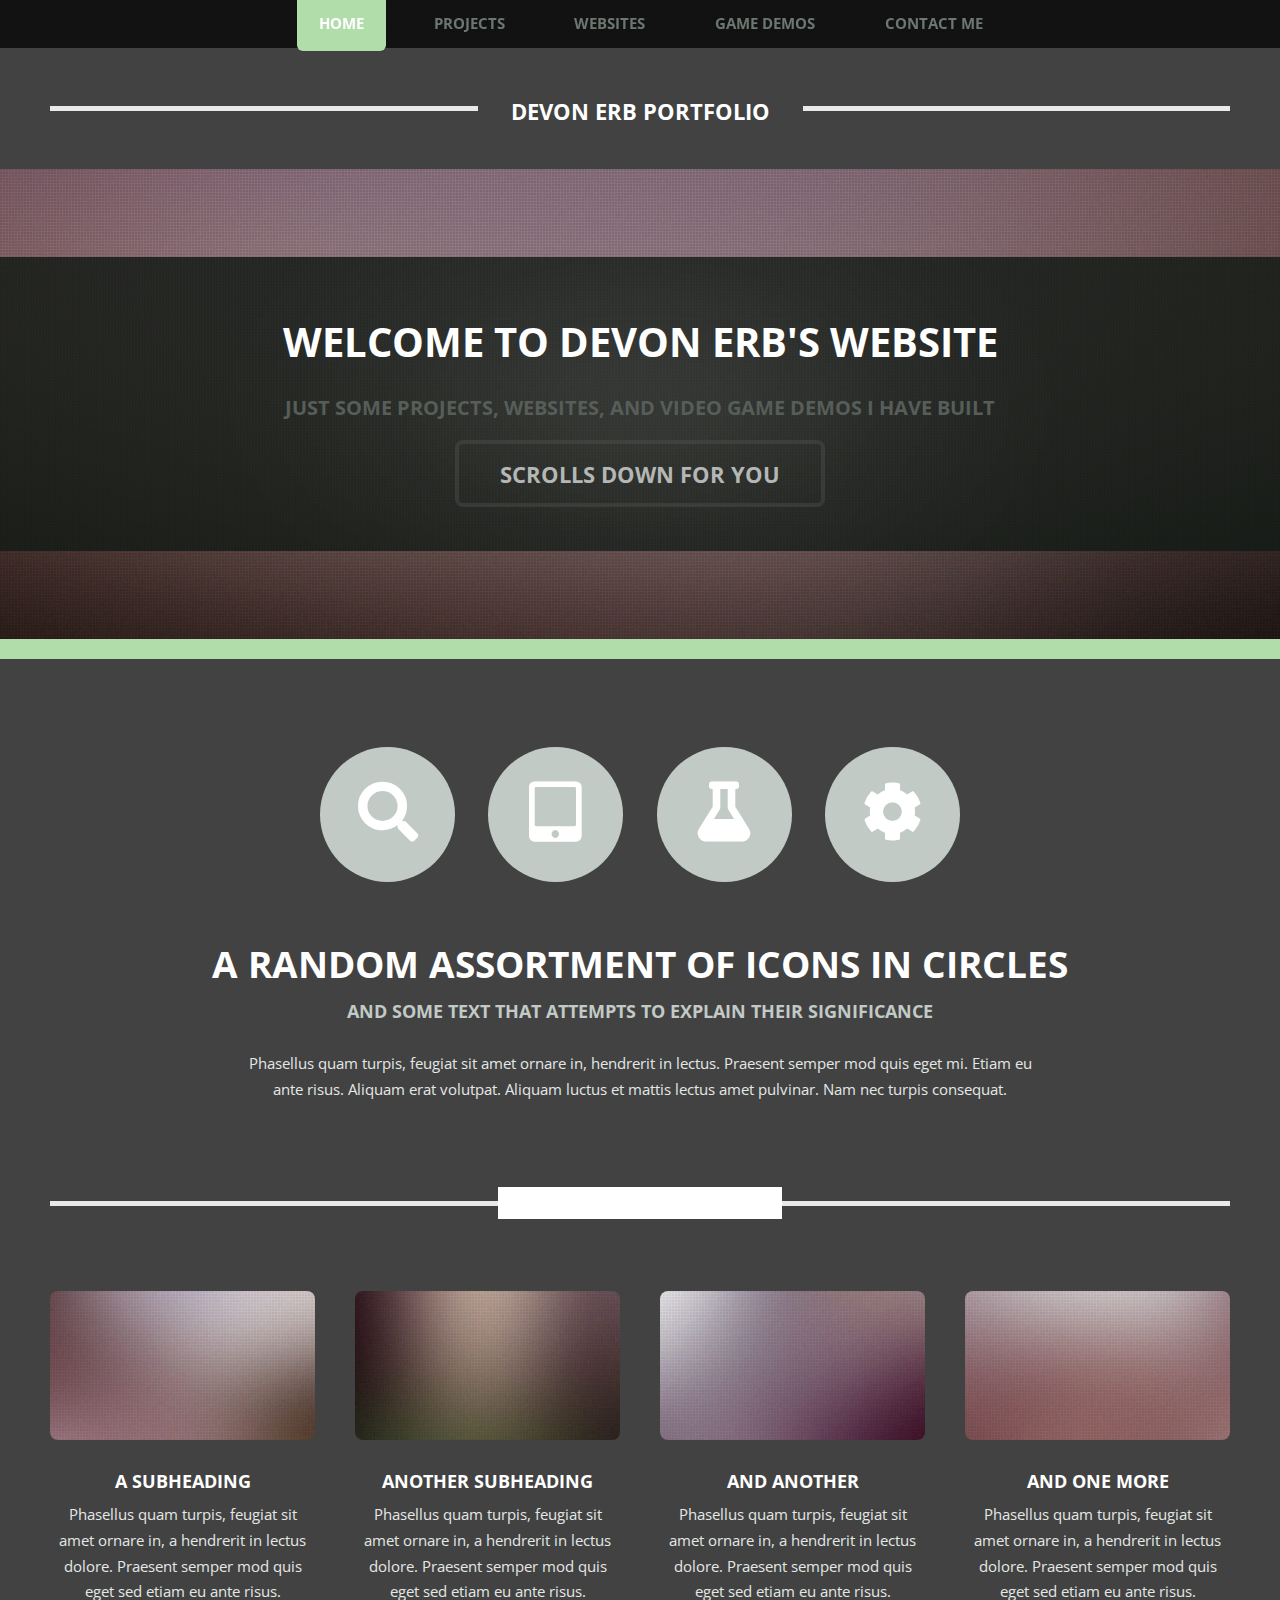
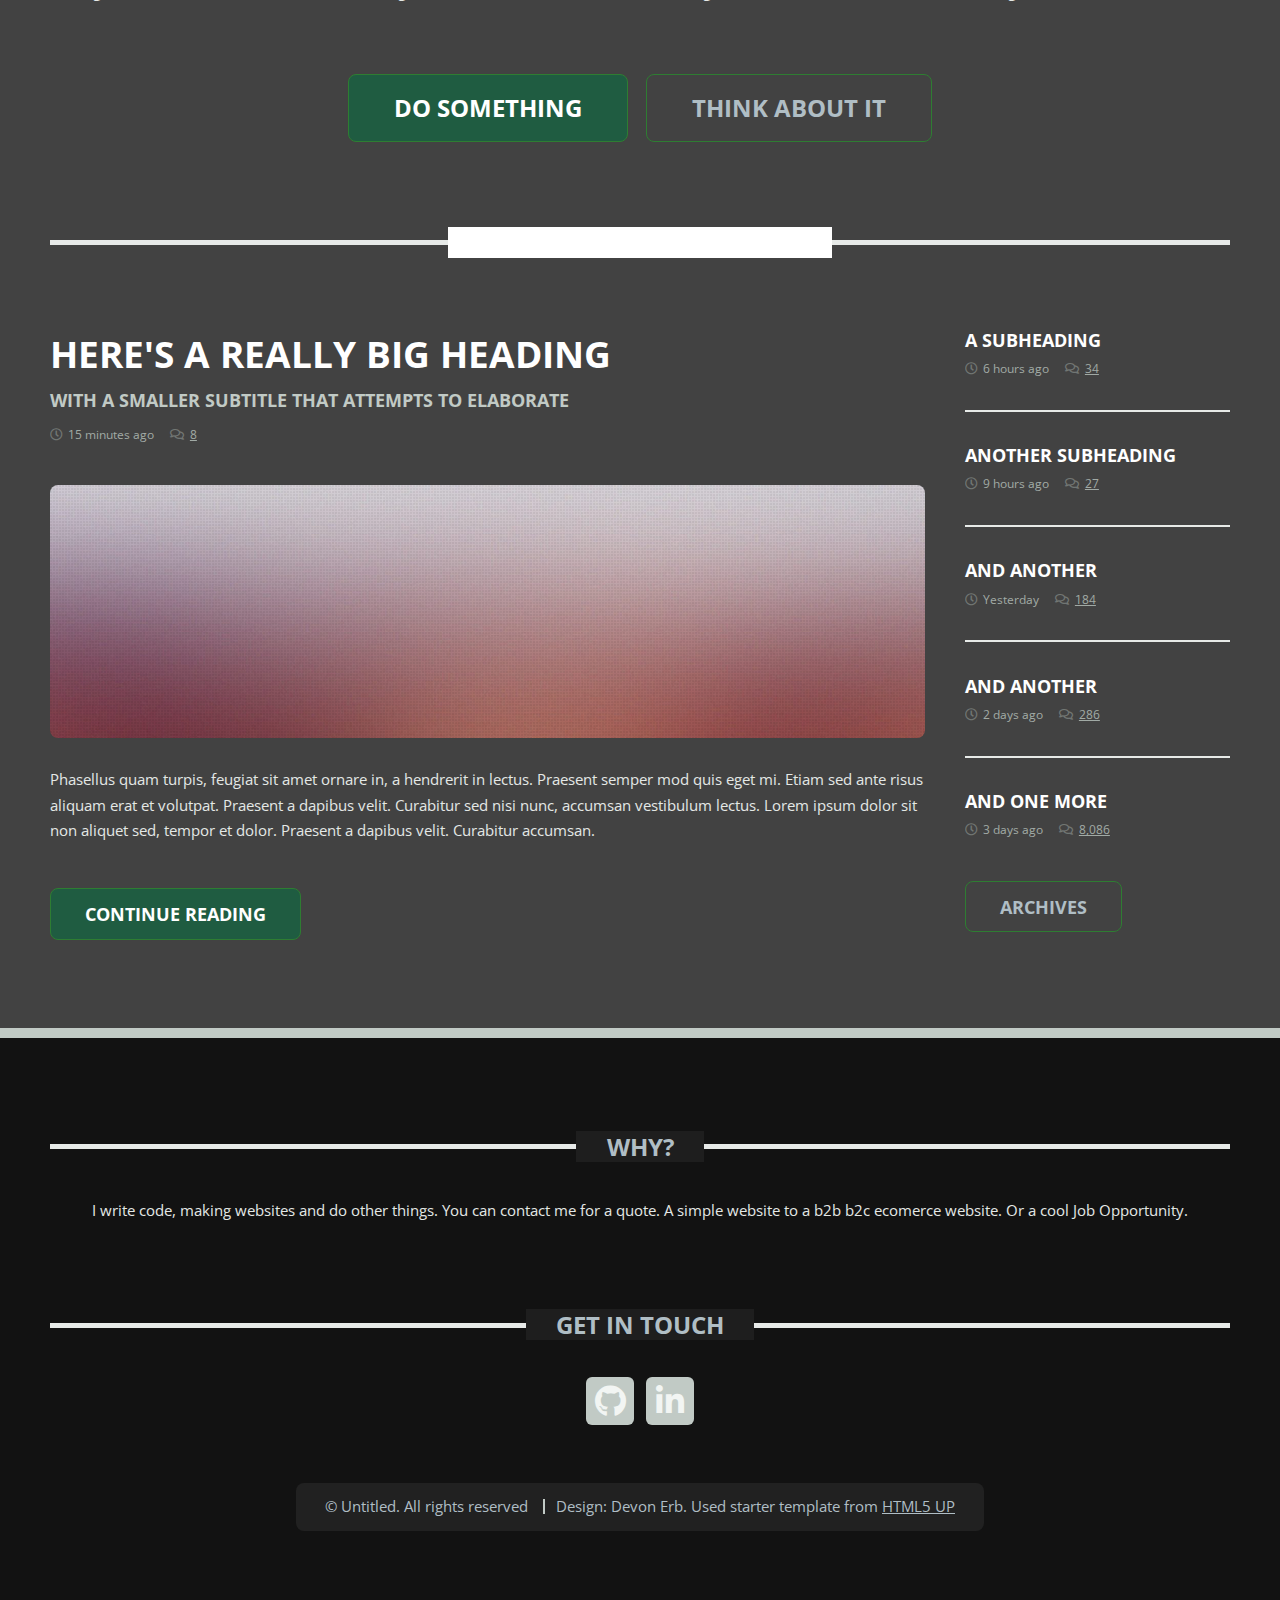
<file: index.html>
<!DOCTYPE HTML>
<!--
	Devon Erb Portfolio
	html5up.net | @ajlkn
	Free for personal and commercial use under the CCA 3.0 license (html5up.net/license)
-->
<html>

<head>
	<title>Devon Erb : HomePage</title>
	<meta charset="utf-8" />
	<meta name="viewport" content="width=device-width, initial-scale=1, user-scalable=no" />
	<link rel="stylesheet" href="assets/css/main.css" />
</head>

<body class="homepage is-preload">
	<div id="page-wrapper">

		<!-- Header -->
		<header id="header">
			<div class="logo container">
				<div>
					<h1><a href="index.html" id="logo">Devon Erb Portfolio</a></h1>
				</div>
			</div>
		</header>

		<!-- Nav -->
		<nav id="nav">
			<ul>
				<li class="current"><a href="index.html">Home</a></li>
				<li><a href="projects.html">Projects</a></li>
				<li><a href="websites.html">Websites</a></li>
				<li><a href="videoGame.html">Game Demos</a></li>
				<li><a href="ContactMe.html">Contact Me</a></li>
			</ul>
		</nav>

		<!-- Banner -->
		<section id="banner">
			<div class="content">
				<h2>Welcome to Devon Erb's Website</h2>
				<p>Just some Projects, Websites, and Video Game demos I have built</p>
				<a href="#main" class="button scrolly">Scrolls down for you</a>
			</div>
		</section>

		<!-- Main -->
		<section id="main">
			<div class="container">
				<div class="row gtr-200">
					<div class="col-12">

						<!-- Highlight -->
						<section class="box highlight">
							<ul class="special">
								<li><a href="#" class="icon solid fa-search"><span class="label">Magnifier</span></a>
								</li>
								<li><a href="#" class="icon solid fa-tablet-alt"><span class="label">Tablet</span></a>
								</li>
								<li><a href="#" class="icon solid fa-flask"><span class="label">Flask</span></a></li>
								<li><a href="#" class="icon solid fa-cog"><span class="label">Cog?</span></a></li>
							</ul>
							<header>
								<h2>A random assortment of icons in circles</h2>
								<p>And some text that attempts to explain their significance</p>
							</header>
							<p>
								Phasellus quam turpis, feugiat sit amet ornare in, hendrerit in lectus. Praesent semper
								mod quis eget mi. Etiam eu<br />
								ante risus. Aliquam erat volutpat. Aliquam luctus et mattis lectus amet pulvinar. Nam
								nec turpis consequat.
							</p>
						</section>

					</div>
					<div class="col-12">

						<!-- Features -->
						<section class="box features">
							<h2 class="major"><span>A Major Heading</span></h2>
							<div>
								<div class="row">
									<div class="col-3 col-6-medium col-12-small">

										<!-- Feature -->
										<section class="box feature">
											<a href="#" class="image featured"><img src="images/pic01.jpg" alt="" /></a>
											<h3><a href="#">A Subheading</a></h3>
											<p>
												Phasellus quam turpis, feugiat sit amet ornare in, a hendrerit in
												lectus dolore. Praesent semper mod quis eget sed etiam eu ante risus.
											</p>
										</section>

									</div>
									<div class="col-3 col-6-medium col-12-small">

										<!-- Feature -->
										<section class="box feature">
											<a href="#" class="image featured"><img src="images/pic02.jpg" alt="" /></a>
											<h3><a href="#">Another Subheading</a></h3>
											<p>
												Phasellus quam turpis, feugiat sit amet ornare in, a hendrerit in
												lectus dolore. Praesent semper mod quis eget sed etiam eu ante risus.
											</p>
										</section>

									</div>
									<div class="col-3 col-6-medium col-12-small">

										<!-- Feature -->
										<section class="box feature">
											<a href="#" class="image featured"><img src="images/pic03.jpg" alt="" /></a>
											<h3><a href="#">And Another</a></h3>
											<p>
												Phasellus quam turpis, feugiat sit amet ornare in, a hendrerit in
												lectus dolore. Praesent semper mod quis eget sed etiam eu ante risus.
											</p>
										</section>

									</div>
									<div class="col-3 col-6-medium col-12-small">

										<!-- Feature -->
										<section class="box feature">
											<a href="#" class="image featured"><img src="images/pic04.jpg" alt="" /></a>
											<h3><a href="#">And One More</a></h3>
											<p>
												Phasellus quam turpis, feugiat sit amet ornare in, a hendrerit in
												lectus dolore. Praesent semper mod quis eget sed etiam eu ante risus.
											</p>
										</section>

									</div>
									<div class="col-12">
										<ul class="actions">
											<li><a href="#" class="button large">Do Something</a></li>
											<li><a href="#" class="button alt large">Think About It</a></li>
										</ul>
									</div>
								</div>
							</div>
						</section>

					</div>
					<div class="col-12">

						<!-- Blog -->
						<section class="box blog">
							<h2 class="major"><span>Another Major Heading</span></h2>
							<div>
								<div class="row">
									<div class="col-9 col-12-medium">
										<div class="content">

											<!-- Featured Post -->
											<article class="box post">
												<header>
													<h3><a href="#">Here's a really big heading</a></h3>
													<p>With a smaller subtitle that attempts to elaborate</p>
													<ul class="meta">
														<li class="icon fa-clock">15 minutes ago</li>
														<li class="icon fa-comments"><a href="#">8</a></li>
													</ul>
												</header>
												<a href="#" class="image featured"><img src="images/pic05.jpg"
														alt="" /></a>
												<p>
													Phasellus quam turpis, feugiat sit amet ornare in, a hendrerit in
													lectus. Praesent
													semper mod quis eget mi. Etiam sed ante risus aliquam erat et
													volutpat. Praesent a
													dapibus velit. Curabitur sed nisi nunc, accumsan vestibulum lectus.
													Lorem ipsum
													dolor sit non aliquet sed, tempor et dolor. Praesent a dapibus
													velit. Curabitur
													accumsan.
												</p>
												<a href="#" class="button">Continue Reading</a>
											</article>

										</div>
									</div>
									<div class="col-3 col-12-medium">
										<div class="sidebar">

											<!-- Archives -->
											<ul class="divided">
												<li>
													<article class="box post-summary">
														<h3><a href="#">A Subheading</a></h3>
														<ul class="meta">
															<li class="icon fa-clock">6 hours ago</li>
															<li class="icon fa-comments"><a href="#">34</a></li>
														</ul>
													</article>
												</li>
												<li>
													<article class="box post-summary">
														<h3><a href="#">Another Subheading</a></h3>
														<ul class="meta">
															<li class="icon fa-clock">9 hours ago</li>
															<li class="icon fa-comments"><a href="#">27</a></li>
														</ul>
													</article>
												</li>
												<li>
													<article class="box post-summary">
														<h3><a href="#">And Another</a></h3>
														<ul class="meta">
															<li class="icon fa-clock">Yesterday</li>
															<li class="icon fa-comments"><a href="#">184</a></li>
														</ul>
													</article>
												</li>
												<li>
													<article class="box post-summary">
														<h3><a href="#">And Another</a></h3>
														<ul class="meta">
															<li class="icon fa-clock">2 days ago</li>
															<li class="icon fa-comments"><a href="#">286</a></li>
														</ul>
													</article>
												</li>
												<li>
													<article class="box post-summary">
														<h3><a href="#">And One More</a></h3>
														<ul class="meta">
															<li class="icon fa-clock">3 days ago</li>
															<li class="icon fa-comments"><a href="#">8,086</a></li>
														</ul>
													</article>
												</li>
											</ul>
											<a href="#" class="button alt">Archives</a>

										</div>
									</div>
								</div>
							</div>
						</section>

					</div>
				</div>
			</div>
		</section>

		<!-- Footer -->
		<footer id="footer">
			<div class="container">
				<div class="row gtr-200">
					<div class="col-12">

						<!-- About -->
						<section>
							<h2 class="major"><span>Why?</span></h2>
							<p>
								I write code, making websites and do other things. 
								You can contact me for a quote. A simple website to a b2b b2c ecomerce website. 
								Or a cool Job Opportunity.
							</p>
						</section>

					</div>
					<div class="col-12">

						<!-- Contact -->
						<section>
							<h2 class="major"><span>Get in touch</span></h2>
							<ul class="contact">
								<li><a class="icon brands fa-github" href="https://github.com/DevonErb"><span
											class="label">Github</span></a></li>
								<li><a class="icon brands fa-linkedin-in" href="https://www.linkedin.com/in/devon-erb-48babb22a"><span
											class="label">LinkedIn</span></a></li>
							</ul>
						</section>

					</div>
				</div>

				<!-- Copyright -->
				<div id="copyright">
					<ul class="menu">
						<li>&copy; Untitled. All rights reserved</li>
						<li>Design: Devon Erb. Used starter template from <a href="http://html5up.net">HTML5 UP</a></li>
					</ul>
				</div>

			</div>
		</footer>

	</div>

	<!-- Scripts -->
	<script src="assets/js/jquery.min.js"></script>
	<script src="assets/js/jquery.dropotron.min.js"></script>
	<script src="assets/js/jquery.scrolly.min.js"></script>
	<script src="assets/js/browser.min.js"></script>
	<script src="assets/js/breakpoints.min.js"></script>
	<script src="assets/js/util.js"></script>
	<script src="assets/js/main.js"></script>

</body>

</html>
</file>
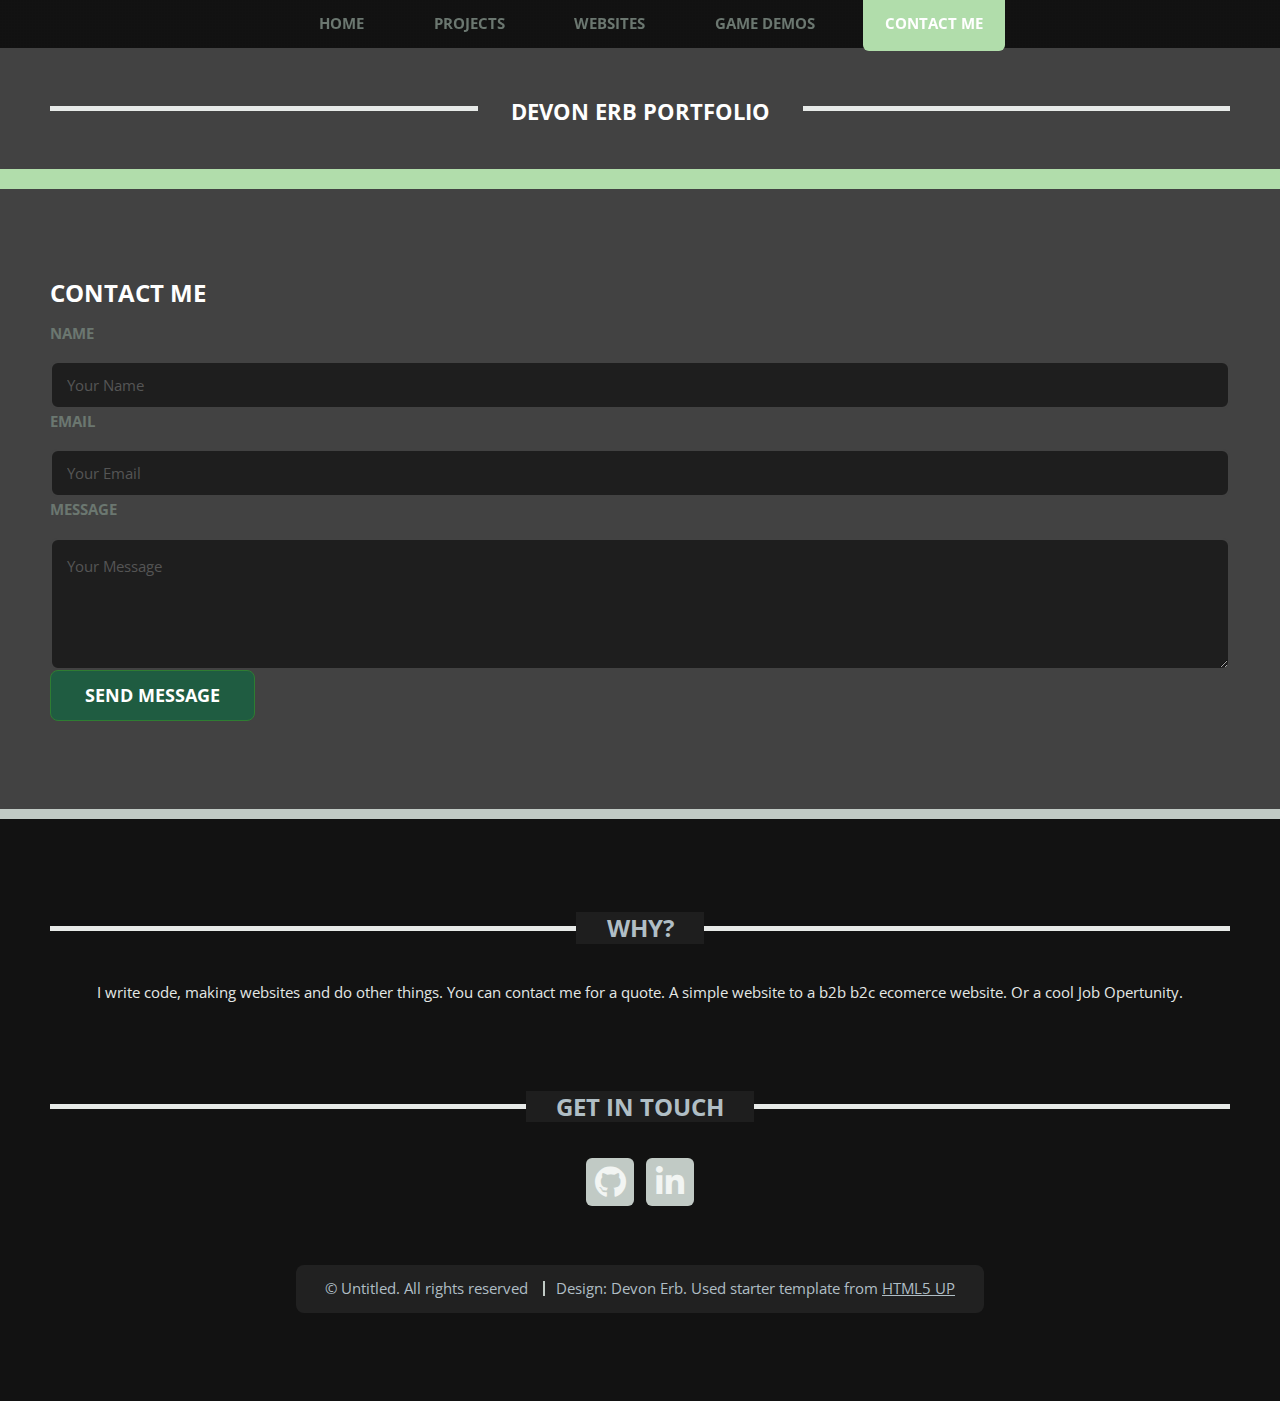
<file: ContactMe.html>
<!DOCTYPE HTML>
<!--
	TXT by HTML5 UP
	html5up.net | @ajlkn
	Free for personal and commercial use under the CCA 3.0 license (html5up.net/license)
-->
<html>

<head>
	<title>Devon Erb : Contact Me</title>
	<meta charset="utf-8" />
	<meta name="viewport" content="width=device-width, initial-scale=1, user-scalable=no" />
	<link rel="stylesheet" href="assets/css/main.css" />
</head>

<body class="is-preload">
	<div id="page-wrapper">

		<!-- Header -->
		<header id="header">
			<div class="logo container">
				<div>
					<h1><a href="index.html" id="logo">Devon Erb Portfolio</a></h1>
				</div>
			</div>
		</header>

		<!-- Nav -->
		<nav id="nav">
			<ul>
				<li><a href="index.html">Home</a></li>
				<li><a href="projects.html">Projects</a></li>
				<li><a href="websites.html">Websites</a></li>
				<li><a href="videoGame.html">Game Demos</a></li>
				<li class="current"><a href="ContactMe.html">Contact Me</a></li>
			</ul>
		</nav>


		<!-- Main -->
		<section id="main">
			<div class="container">

				<form class="contact-form">
					<h2 class="form-title">Contact Me</h1>
					<div class="form-group">
						<label for="name" class="form-label">Name</label>
						<input type="text" id="name" name="name" class="form-input" placeholder="Your Name" required>
					</div>
					<div class="form-group">
						<label for="email" class="form-label">Email</label>
						<input type="email" id="email" name="email" class="form-input" placeholder="Your Email" required>
					</div>
					<div class="form-group">
						<label for="message" class="form-label">Message</label>
						<textarea id="message" name="message" class="form-textarea" placeholder="Your Message" required></textarea>
					</div>
					<div class="form-group">
						<button type="submit" class="form-button">Send Message</button>
					</div>
				</form>
			</div>
		</section>

		<!-- Footer -->
		<footer id="footer">
			<div class="container">
				<div class="row gtr-200">
					<div class="col-12">

						<!-- About -->
						<section>
							<h2 class="major"><span>Why?</span></h2>
							<p>
								I write code, making websites and do other things. 
								You can contact me for a quote. A simple website to a b2b b2c ecomerce website. 
								Or a cool Job Opertunity.
							</p>
						</section>

					</div>
					<div class="col-12">

						<!-- Contact -->
						<section>
							<h2 class="major"><span>Get in touch</span></h2>
							<ul class="contact">
								<li><a class="icon brands fa-github" href="https://github.com/DevonErb"><span
											class="label">Github</span></a></li>
								<li><a class="icon brands fa-linkedin-in" href="https://www.linkedin.com/in/devon-erb-48babb22a"><span
											class="label">LinkedIn</span></a></li>
							</ul>
						</section>

					</div>
				</div>

				<!-- Copyright -->
				<div id="copyright">
					<ul class="menu">
						<li>&copy; Untitled. All rights reserved</li>
						<li>Design: Devon Erb. Used starter template from <a href="http://html5up.net">HTML5 UP</a></li>
					</ul>
				</div>

			</div>
		</footer>

	</div>

	<!-- Scripts -->
	<script src="assets/js/jquery.min.js"></script>
	<script src="assets/js/jquery.dropotron.min.js"></script>
	<script src="assets/js/jquery.scrolly.min.js"></script>
	<script src="assets/js/browser.min.js"></script>
	<script src="assets/js/breakpoints.min.js"></script>
	<script src="assets/js/util.js"></script>
	<script src="assets/js/main.js"></script>
	<script src="assets/js/devonerb.js"></script>
</body>

</html>
</file>
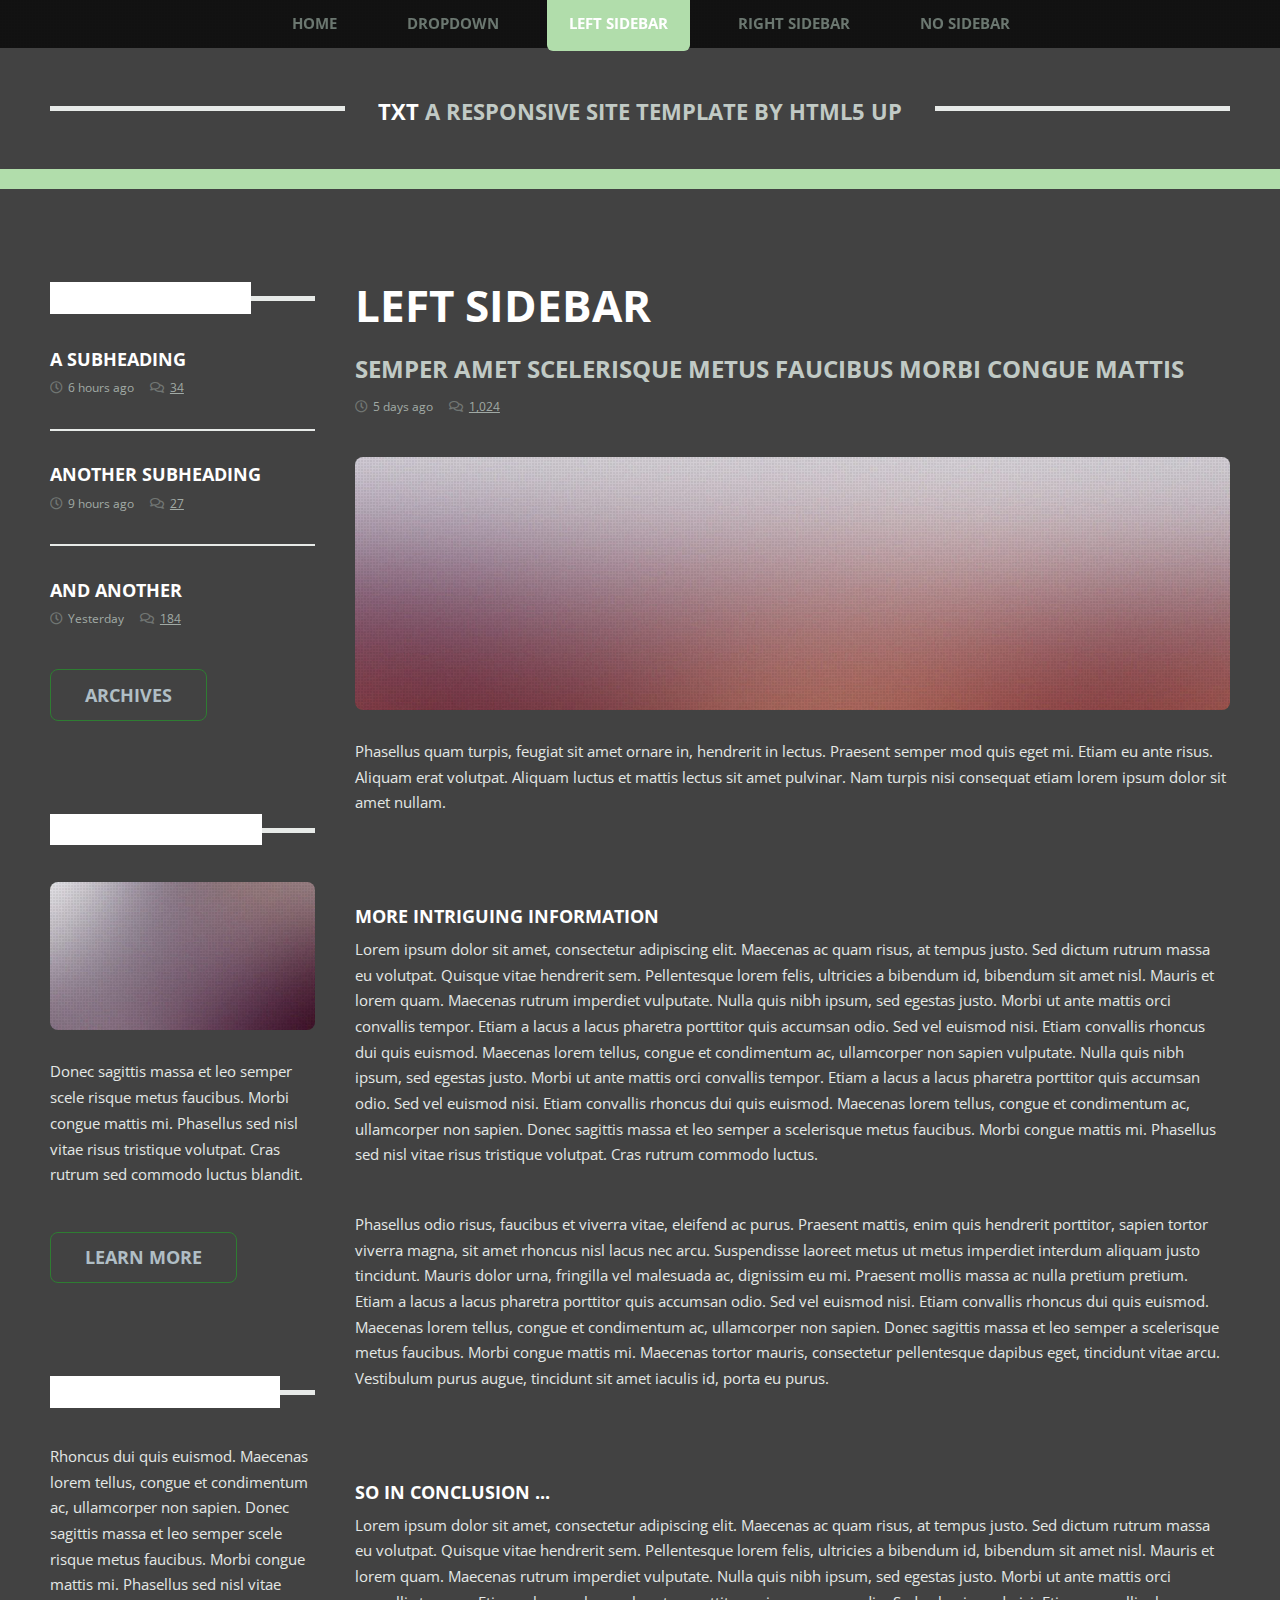
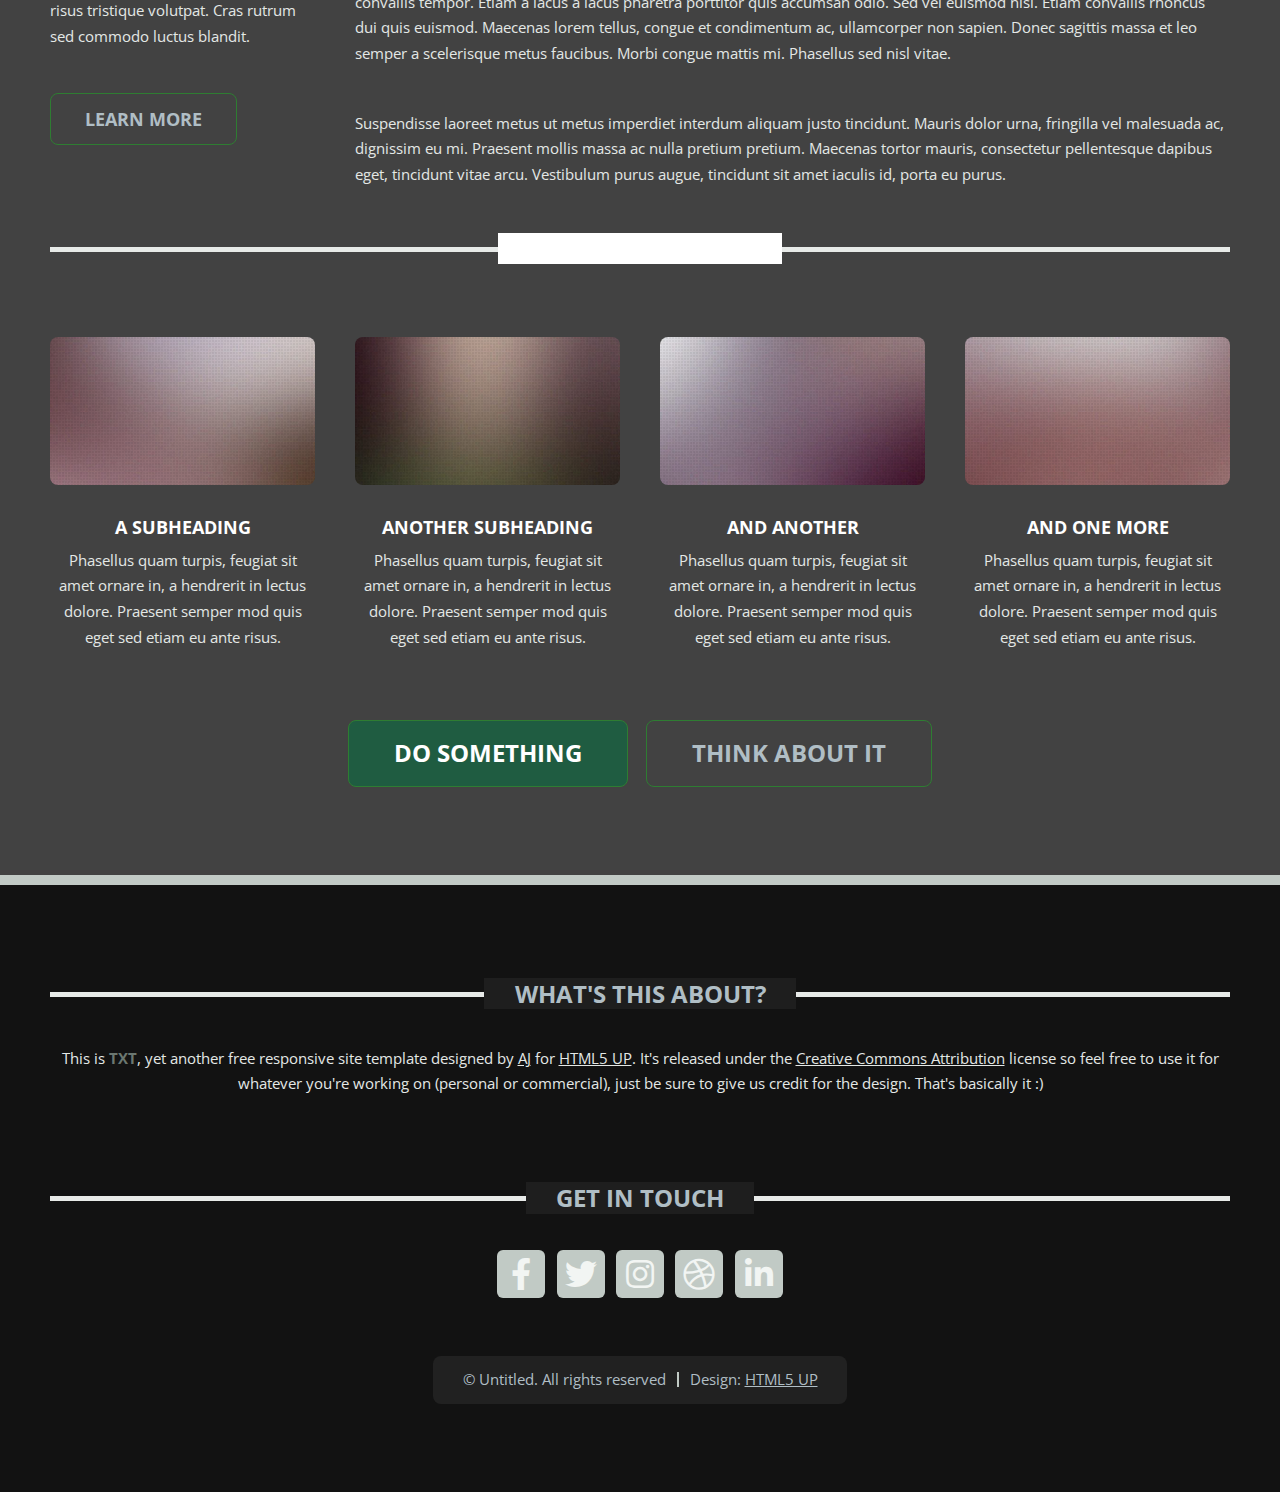
<file: left-sidebar.html>
<!DOCTYPE HTML>
<!--
	TXT by HTML5 UP
	html5up.net | @ajlkn
	Free for personal and commercial use under the CCA 3.0 license (html5up.net/license)
-->
<html>
	<head>
		<title>Left Sidebar - TXT by HTML5 UP</title>
		<meta charset="utf-8" />
		<meta name="viewport" content="width=device-width, initial-scale=1, user-scalable=no" />
		<link rel="stylesheet" href="assets/css/main.css" />
	</head>
	<body class="is-preload">
		<div id="page-wrapper">

			<!-- Header -->
				<header id="header">
					<div class="logo container">
						<div>
							<h1><a href="index.html" id="logo">TXT</a></h1>
							<p>A responsive site template by HTML5 UP</p>
						</div>
					</div>
				</header>

			<!-- Nav -->
				<nav id="nav">
					<ul>
						<li><a href="index.html">Home</a></li>
						<li>
							<a href="#">Dropdown</a>
							<ul>
								<li><a href="#">Lorem ipsum dolor</a></li>
								<li><a href="#">Magna phasellus</a></li>
								<li>
									<a href="#">Phasellus consequat</a>
									<ul>
										<li><a href="#">Lorem ipsum dolor</a></li>
										<li><a href="#">Phasellus consequat</a></li>
										<li><a href="#">Magna phasellus</a></li>
										<li><a href="#">Etiam dolore nisl</a></li>
									</ul>
								</li>
								<li><a href="#">Veroeros feugiat</a></li>
							</ul>
						</li>
						<li class="current"><a href="left-sidebar.html">Left Sidebar</a></li>
						<li><a href="right-sidebar.html">Right Sidebar</a></li>
						<li><a href="no-sidebar.html">No Sidebar</a></li>
					</ul>
				</nav>

			<!-- Main -->
				<section id="main">
					<div class="container">
						<div class="row">
							<div class="col-3 col-12-medium">
								<div class="sidebar">

									<!-- Sidebar -->

										<!-- Recent Posts -->
											<section>
												<h2 class="major"><span>Recent Posts</span></h2>
												<ul class="divided">
													<li>
														<article class="box post-summary">
															<h3><a href="#">A Subheading</a></h3>
															<ul class="meta">
																<li class="icon fa-clock">6 hours ago</li>
																<li class="icon fa-comments"><a href="#">34</a></li>
															</ul>
														</article>
													</li>
													<li>
														<article class="box post-summary">
															<h3><a href="#">Another Subheading</a></h3>
															<ul class="meta">
																<li class="icon fa-clock">9 hours ago</li>
																<li class="icon fa-comments"><a href="#">27</a></li>
															</ul>
														</article>
													</li>
													<li>
														<article class="box post-summary">
															<h3><a href="#">And Another</a></h3>
															<ul class="meta">
																<li class="icon fa-clock">Yesterday</li>
																<li class="icon fa-comments"><a href="#">184</a></li>
															</ul>
														</article>
													</li>
												</ul>
												<a href="#" class="button alt">Archives</a>
											</section>

										<!-- Something -->
											<section>
												<h2 class="major"><span>Ipsum Dolore</span></h2>
												<a href="#" class="image featured"><img src="images/pic03.jpg" alt="" /></a>
												<p>
													Donec sagittis massa et leo semper scele risque metus faucibus. Morbi congue mattis mi.
													Phasellus sed nisl vitae risus tristique volutpat. Cras rutrum sed commodo luctus blandit.
												</p>
												<a href="#" class="button alt">Learn more</a>
											</section>

										<!-- Something -->
											<section>
												<h2 class="major"><span>Magna Feugiat</span></h2>
												<p>
													Rhoncus dui quis euismod. Maecenas lorem tellus, congue et condimentum ac, ullamcorper non sapien.
													Donec sagittis massa et leo semper scele risque metus faucibus. Morbi congue mattis mi.
													Phasellus sed nisl vitae risus tristique volutpat. Cras rutrum sed commodo luctus blandit.
												</p>
												<a href="#" class="button alt">Learn more</a>
											</section>

								</div>
							</div>
							<div class="col-9 col-12-medium imp-medium">
								<div class="content">

									<!-- Content -->

										<article class="box page-content">

											<header>
												<h2>Left Sidebar</h2>
												<p>Semper amet scelerisque metus faucibus morbi congue mattis</p>
												<ul class="meta">
													<li class="icon fa-clock">5 days ago</li>
													<li class="icon fa-comments"><a href="#">1,024</a></li>
												</ul>
											</header>

											<section>
												<span class="image featured"><img src="images/pic05.jpg" alt="" /></span>
												<p>
													Phasellus quam turpis, feugiat sit amet ornare in, hendrerit in lectus.
													Praesent semper mod quis eget mi. Etiam eu ante risus. Aliquam erat volutpat.
													Aliquam luctus et mattis lectus sit amet pulvinar. Nam turpis nisi
													consequat etiam lorem ipsum dolor sit amet nullam.
												</p>
											</section>

											<section>
												<h3>More intriguing information</h3>
												<p>
													Lorem ipsum dolor sit amet, consectetur adipiscing elit. Maecenas ac quam risus, at tempus
													justo. Sed dictum rutrum massa eu volutpat. Quisque vitae hendrerit sem. Pellentesque lorem felis,
													ultricies a bibendum id, bibendum sit amet nisl. Mauris et lorem quam. Maecenas rutrum imperdiet
													vulputate. Nulla quis nibh ipsum, sed egestas justo. Morbi ut ante mattis orci convallis tempor.
													Etiam a lacus a lacus pharetra porttitor quis accumsan odio. Sed vel euismod nisi. Etiam convallis
													rhoncus dui quis euismod. Maecenas lorem tellus, congue et condimentum ac, ullamcorper non sapien
													vulputate. Nulla quis nibh ipsum, sed egestas justo. Morbi ut ante mattis orci convallis tempor.
													Etiam a lacus a lacus pharetra porttitor quis accumsan odio. Sed vel euismod nisi. Etiam convallis
													rhoncus dui quis euismod. Maecenas lorem tellus, congue et condimentum ac, ullamcorper non sapien.
													Donec sagittis massa et leo semper a scelerisque metus faucibus. Morbi congue mattis mi.
													Phasellus sed nisl vitae risus tristique volutpat. Cras rutrum commodo luctus.
												</p>
												<p>
													Phasellus odio risus, faucibus et viverra vitae, eleifend ac purus. Praesent mattis, enim
													quis hendrerit porttitor, sapien tortor viverra magna, sit amet rhoncus nisl lacus nec arcu.
													Suspendisse laoreet metus ut metus imperdiet interdum aliquam justo tincidunt. Mauris dolor urna,
													fringilla vel malesuada ac, dignissim eu mi. Praesent mollis massa ac nulla pretium pretium.
													Etiam a lacus a lacus pharetra porttitor quis accumsan odio. Sed vel euismod nisi. Etiam convallis
													rhoncus dui quis euismod. Maecenas lorem tellus, congue et condimentum ac, ullamcorper non sapien.
													Donec sagittis massa et leo semper a scelerisque metus faucibus. Morbi congue mattis mi.
													Maecenas tortor mauris, consectetur pellentesque dapibus eget, tincidunt vitae arcu.
													Vestibulum purus augue, tincidunt sit amet iaculis id, porta eu purus.
												</p>
											</section>

											<section>
												<h3>So in conclusion ...</h3>
												<p>
													Lorem ipsum dolor sit amet, consectetur adipiscing elit. Maecenas ac quam risus, at tempus
													justo. Sed dictum rutrum massa eu volutpat. Quisque vitae hendrerit sem. Pellentesque lorem felis,
													ultricies a bibendum id, bibendum sit amet nisl. Mauris et lorem quam. Maecenas rutrum imperdiet
													vulputate. Nulla quis nibh ipsum, sed egestas justo. Morbi ut ante mattis orci convallis tempor.
													Etiam a lacus a lacus pharetra porttitor quis accumsan odio. Sed vel euismod nisi. Etiam convallis
													rhoncus dui quis euismod. Maecenas lorem tellus, congue et condimentum ac, ullamcorper non sapien.
													Donec sagittis massa et leo semper a scelerisque metus faucibus. Morbi congue mattis mi.
													Phasellus sed nisl vitae.
												</p>
												<p>
													Suspendisse laoreet metus ut metus imperdiet interdum aliquam justo tincidunt. Mauris dolor urna,
													fringilla vel malesuada ac, dignissim eu mi. Praesent mollis massa ac nulla pretium pretium.
													Maecenas tortor mauris, consectetur pellentesque dapibus eget, tincidunt vitae arcu.
													Vestibulum purus augue, tincidunt sit amet iaculis id, porta eu purus.
												</p>
											</section>

										</article>

								</div>
							</div>
							<div class="col-12">

								<!-- Features -->
									<section class="box features">
										<h2 class="major"><span>A Major Heading</span></h2>
										<div>
											<div class="row">
												<div class="col-3 col-6-medium col-12-small">

													<!-- Feature -->
														<section class="box feature">
															<a href="#" class="image featured"><img src="images/pic01.jpg" alt="" /></a>
															<h3><a href="#">A Subheading</a></h3>
															<p>
																Phasellus quam turpis, feugiat sit amet ornare in, a hendrerit in
																lectus dolore. Praesent semper mod quis eget sed etiam eu ante risus.
															</p>
														</section>

												</div>
												<div class="col-3 col-6-medium col-12-small">

													<!-- Feature -->
														<section class="box feature">
															<a href="#" class="image featured"><img src="images/pic02.jpg" alt="" /></a>
															<h3><a href="#">Another Subheading</a></h3>
															<p>
																Phasellus quam turpis, feugiat sit amet ornare in, a hendrerit in
																lectus dolore. Praesent semper mod quis eget sed etiam eu ante risus.
															</p>
														</section>

												</div>
												<div class="col-3 col-6-medium col-12-small">

													<!-- Feature -->
														<section class="box feature">
															<a href="#" class="image featured"><img src="images/pic03.jpg" alt="" /></a>
															<h3><a href="#">And Another</a></h3>
															<p>
																Phasellus quam turpis, feugiat sit amet ornare in, a hendrerit in
																lectus dolore. Praesent semper mod quis eget sed etiam eu ante risus.
															</p>
														</section>

												</div>
												<div class="col-3 col-6-medium col-12-small">

													<!-- Feature -->
														<section class="box feature">
															<a href="#" class="image featured"><img src="images/pic04.jpg" alt="" /></a>
															<h3><a href="#">And One More</a></h3>
															<p>
																Phasellus quam turpis, feugiat sit amet ornare in, a hendrerit in
																lectus dolore. Praesent semper mod quis eget sed etiam eu ante risus.
															</p>
														</section>

												</div>
												<div class="col-12">
													<ul class="actions">
														<li><a href="#" class="button large">Do Something</a></li>
														<li><a href="#" class="button alt large">Think About It</a></li>
													</ul>
												</div>
											</div>
										</div>
									</section>

							</div>
						</div>
					</div>
				</section>

			<!-- Footer -->
				<footer id="footer">
					<div class="container">
						<div class="row gtr-200">
							<div class="col-12">

								<!-- About -->
									<section>
										<h2 class="major"><span>What's this about?</span></h2>
										<p>
											This is <strong>TXT</strong>, yet another free responsive site template designed by
											<a href="http://twitter.com/ajlkn">AJ</a> for <a href="http://html5up.net">HTML5 UP</a>. It's released under the
											<a href="http://html5up.net/license/">Creative Commons Attribution</a> license so feel free to use it for
											whatever you're working on (personal or commercial), just be sure to give us credit for the design.
											That's basically it :)
										</p>
									</section>

							</div>
							<div class="col-12">

								<!-- Contact -->
									<section>
										<h2 class="major"><span>Get in touch</span></h2>
										<ul class="contact">
											<li><a class="icon brands fa-facebook-f" href="#"><span class="label">Facebook</span></a></li>
											<li><a class="icon brands fa-twitter" href="#"><span class="label">Twitter</span></a></li>
											<li><a class="icon brands fa-instagram" href="#"><span class="label">Instagram</span></a></li>
											<li><a class="icon brands fa-dribbble" href="#"><span class="label">Dribbble</span></a></li>
											<li><a class="icon brands fa-linkedin-in" href="#"><span class="label">LinkedIn</span></a></li>
										</ul>
									</section>

							</div>
						</div>

						<!-- Copyright -->
							<div id="copyright">
								<ul class="menu">
									<li>&copy; Untitled. All rights reserved</li><li>Design: <a href="http://html5up.net">HTML5 UP</a></li>
								</ul>
							</div>

					</div>
				</footer>

		</div>

		<!-- Scripts -->
			<script src="assets/js/jquery.min.js"></script>
			<script src="assets/js/jquery.dropotron.min.js"></script>
			<script src="assets/js/jquery.scrolly.min.js"></script>
			<script src="assets/js/browser.min.js"></script>
			<script src="assets/js/breakpoints.min.js"></script>
			<script src="assets/js/util.js"></script>
			<script src="assets/js/main.js"></script>

	</body>
</html>
</file>
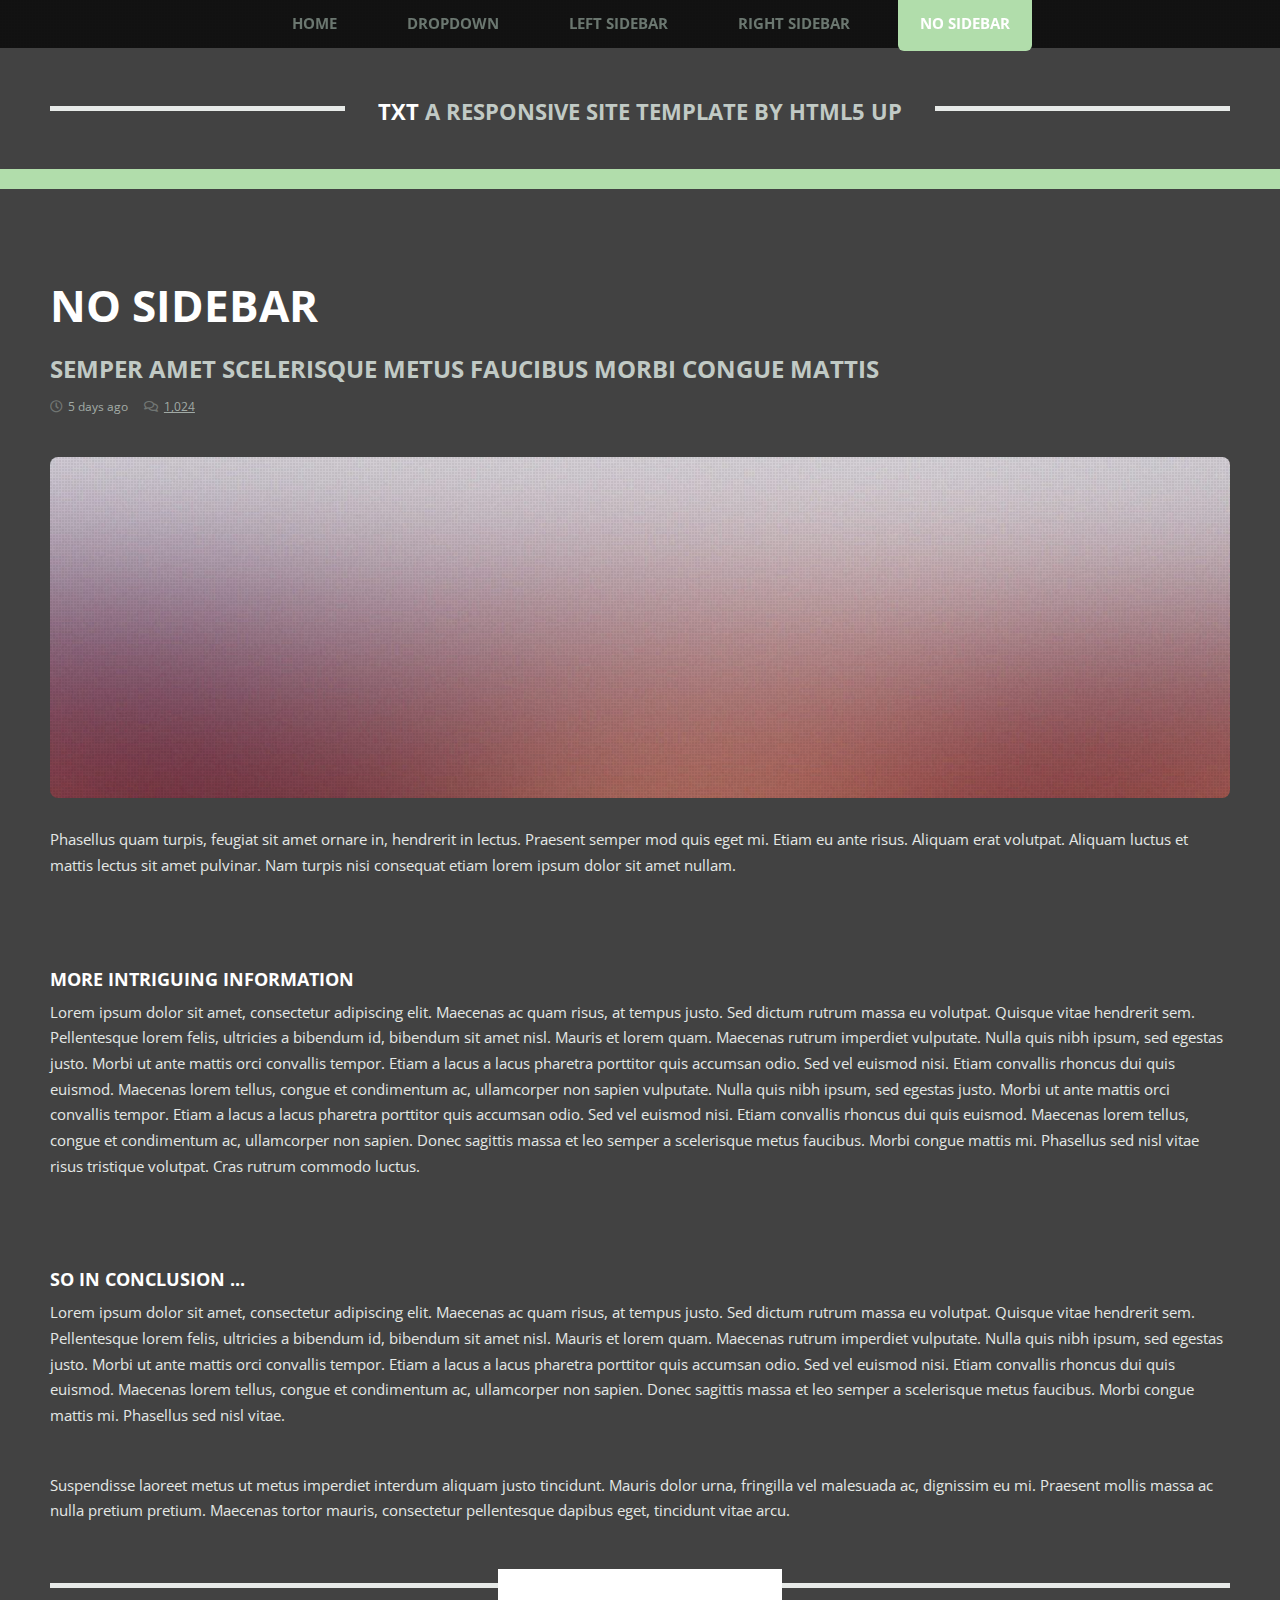
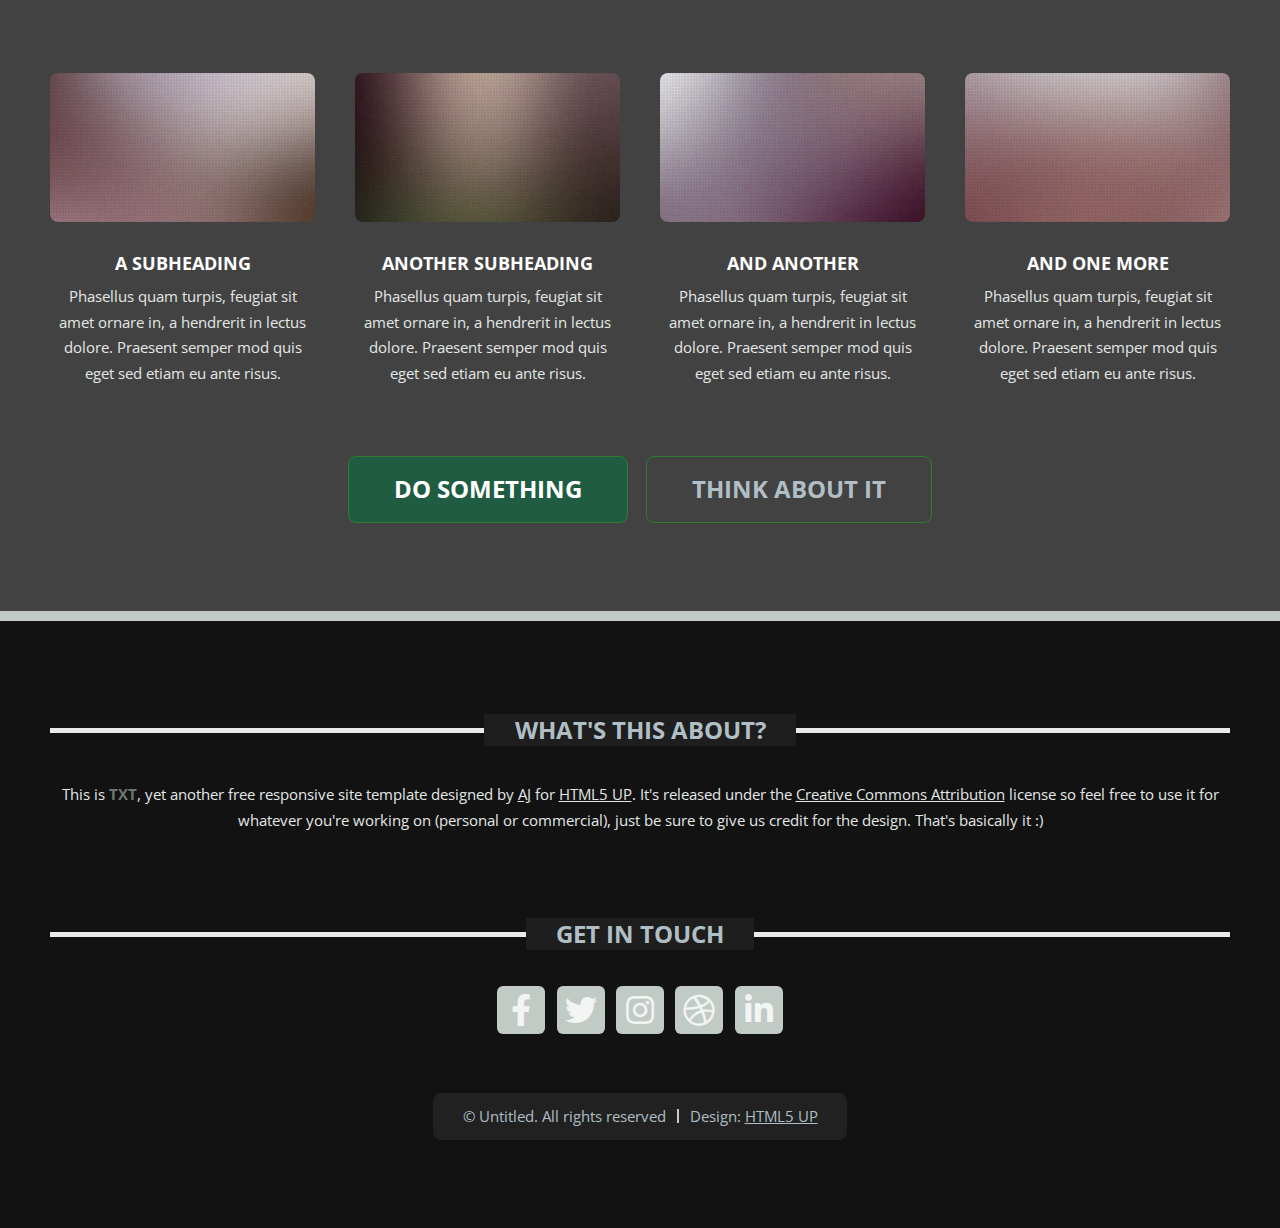
<file: no-sidebar.html>
<!DOCTYPE HTML>
<!--
	TXT by HTML5 UP
	html5up.net | @ajlkn
	Free for personal and commercial use under the CCA 3.0 license (html5up.net/license)
-->
<html>
	<head>
		<title>No Sidebar - TXT by HTML5 UP</title>
		<meta charset="utf-8" />
		<meta name="viewport" content="width=device-width, initial-scale=1, user-scalable=no" />
		<link rel="stylesheet" href="assets/css/main.css" />
	</head>
	<body class="is-preload">
		<div id="page-wrapper">

			<!-- Header -->
				<header id="header">
					<div class="logo container">
						<div>
							<h1><a href="index.html" id="logo">TXT</a></h1>
							<p>A responsive site template by HTML5 UP</p>
						</div>
					</div>
				</header>

			<!-- Nav -->
				<nav id="nav">
					<ul>
						<li><a href="index.html">Home</a></li>
						<li>
							<a href="#">Dropdown</a>
							<ul>
								<li><a href="#">Lorem ipsum dolor</a></li>
								<li><a href="#">Magna phasellus</a></li>
								<li>
									<a href="#">Phasellus consequat</a>
									<ul>
										<li><a href="#">Lorem ipsum dolor</a></li>
										<li><a href="#">Phasellus consequat</a></li>
										<li><a href="#">Magna phasellus</a></li>
										<li><a href="#">Etiam dolore nisl</a></li>
									</ul>
								</li>
								<li><a href="#">Veroeros feugiat</a></li>
							</ul>
						</li>
						<li><a href="left-sidebar.html">Left Sidebar</a></li>
						<li><a href="right-sidebar.html">Right Sidebar</a></li>
						<li class="current"><a href="no-sidebar.html">No Sidebar</a></li>
					</ul>
				</nav>

			<!-- Main -->
				<section id="main">
					<div class="container">
						<div class="row">
							<div class="col-12">
								<div class="content">

									<!-- Content -->

										<article class="box page-content">

											<header>
												<h2>No Sidebar</h2>
												<p>Semper amet scelerisque metus faucibus morbi congue mattis</p>
												<ul class="meta">
													<li class="icon fa-clock">5 days ago</li>
													<li class="icon fa-comments"><a href="#">1,024</a></li>
												</ul>
											</header>

											<section>
												<span class="image featured"><img src="images/pic05.jpg" alt="" /></span>
												<p>
													Phasellus quam turpis, feugiat sit amet ornare in, hendrerit in lectus.
													Praesent semper mod quis eget mi. Etiam eu ante risus. Aliquam erat volutpat.
													Aliquam luctus et mattis lectus sit amet pulvinar. Nam turpis nisi
													consequat etiam lorem ipsum dolor sit amet nullam.
												</p>
											</section>

											<section>
												<h3>More intriguing information</h3>
												<p>
													Lorem ipsum dolor sit amet, consectetur adipiscing elit. Maecenas ac quam risus, at tempus
													justo. Sed dictum rutrum massa eu volutpat. Quisque vitae hendrerit sem. Pellentesque lorem felis,
													ultricies a bibendum id, bibendum sit amet nisl. Mauris et lorem quam. Maecenas rutrum imperdiet
													vulputate. Nulla quis nibh ipsum, sed egestas justo. Morbi ut ante mattis orci convallis tempor.
													Etiam a lacus a lacus pharetra porttitor quis accumsan odio. Sed vel euismod nisi. Etiam convallis
													rhoncus dui quis euismod. Maecenas lorem tellus, congue et condimentum ac, ullamcorper non sapien
													vulputate. Nulla quis nibh ipsum, sed egestas justo. Morbi ut ante mattis orci convallis tempor.
													Etiam a lacus a lacus pharetra porttitor quis accumsan odio. Sed vel euismod nisi. Etiam convallis
													rhoncus dui quis euismod. Maecenas lorem tellus, congue et condimentum ac, ullamcorper non sapien.
													Donec sagittis massa et leo semper a scelerisque metus faucibus. Morbi congue mattis mi.
													Phasellus sed nisl vitae risus tristique volutpat. Cras rutrum commodo luctus.
												</p>
											</section>

											<section>
												<h3>So in conclusion ...</h3>
												<p>
													Lorem ipsum dolor sit amet, consectetur adipiscing elit. Maecenas ac quam risus, at tempus
													justo. Sed dictum rutrum massa eu volutpat. Quisque vitae hendrerit sem. Pellentesque lorem felis,
													ultricies a bibendum id, bibendum sit amet nisl. Mauris et lorem quam. Maecenas rutrum imperdiet
													vulputate. Nulla quis nibh ipsum, sed egestas justo. Morbi ut ante mattis orci convallis tempor.
													Etiam a lacus a lacus pharetra porttitor quis accumsan odio. Sed vel euismod nisi. Etiam convallis
													rhoncus dui quis euismod. Maecenas lorem tellus, congue et condimentum ac, ullamcorper non sapien.
													Donec sagittis massa et leo semper a scelerisque metus faucibus. Morbi congue mattis mi.
													Phasellus sed nisl vitae.
												</p>
												<p>
													Suspendisse laoreet metus ut metus imperdiet interdum aliquam justo tincidunt. Mauris dolor urna,
													fringilla vel malesuada ac, dignissim eu mi. Praesent mollis massa ac nulla pretium pretium.
													Maecenas tortor mauris, consectetur pellentesque dapibus eget, tincidunt vitae arcu.
												</p>
											</section>

										</article>

								</div>
							</div>
							<div class="col-12">

								<!-- Features -->
									<section class="box features">
										<h2 class="major"><span>A Major Heading</span></h2>
										<div>
											<div class="row">
												<div class="col-3 col-6-medium col-12-small">

													<!-- Feature -->
														<section class="box feature">
															<a href="#" class="image featured"><img src="images/pic01.jpg" alt="" /></a>
															<h3><a href="#">A Subheading</a></h3>
															<p>
																Phasellus quam turpis, feugiat sit amet ornare in, a hendrerit in
																lectus dolore. Praesent semper mod quis eget sed etiam eu ante risus.
															</p>
														</section>

												</div>
												<div class="col-3 col-6-medium col-12-small">

													<!-- Feature -->
														<section class="box feature">
															<a href="#" class="image featured"><img src="images/pic02.jpg" alt="" /></a>
															<h3><a href="#">Another Subheading</a></h3>
															<p>
																Phasellus quam turpis, feugiat sit amet ornare in, a hendrerit in
																lectus dolore. Praesent semper mod quis eget sed etiam eu ante risus.
															</p>
														</section>

												</div>
												<div class="col-3 col-6-medium col-12-small">

													<!-- Feature -->
														<section class="box feature">
															<a href="#" class="image featured"><img src="images/pic03.jpg" alt="" /></a>
															<h3><a href="#">And Another</a></h3>
															<p>
																Phasellus quam turpis, feugiat sit amet ornare in, a hendrerit in
																lectus dolore. Praesent semper mod quis eget sed etiam eu ante risus.
															</p>
														</section>

												</div>
												<div class="col-3 col-6-medium col-12-small">

													<!-- Feature -->
														<section class="box feature">
															<a href="#" class="image featured"><img src="images/pic04.jpg" alt="" /></a>
															<h3><a href="#">And One More</a></h3>
															<p>
																Phasellus quam turpis, feugiat sit amet ornare in, a hendrerit in
																lectus dolore. Praesent semper mod quis eget sed etiam eu ante risus.
															</p>
														</section>

												</div>
												<div class="col-12">
													<ul class="actions">
														<li><a href="#" class="button large">Do Something</a></li>
														<li><a href="#" class="button alt large">Think About It</a></li>
													</ul>
												</div>
											</div>
										</div>
									</section>

							</div>
						</div>
					</div>
				</section>

			<!-- Footer -->
				<footer id="footer">
					<div class="container">
						<div class="row gtr-200">
							<div class="col-12">

								<!-- About -->
									<section>
										<h2 class="major"><span>What's this about?</span></h2>
										<p>
											This is <strong>TXT</strong>, yet another free responsive site template designed by
											<a href="http://twitter.com/ajlkn">AJ</a> for <a href="http://html5up.net">HTML5 UP</a>. It's released under the
											<a href="http://html5up.net/license/">Creative Commons Attribution</a> license so feel free to use it for
											whatever you're working on (personal or commercial), just be sure to give us credit for the design.
											That's basically it :)
										</p>
									</section>

							</div>
							<div class="col-12">

								<!-- Contact -->
									<section>
										<h2 class="major"><span>Get in touch</span></h2>
										<ul class="contact">
											<li><a class="icon brands fa-facebook-f" href="#"><span class="label">Facebook</span></a></li>
											<li><a class="icon brands fa-twitter" href="#"><span class="label">Twitter</span></a></li>
											<li><a class="icon brands fa-instagram" href="#"><span class="label">Instagram</span></a></li>
											<li><a class="icon brands fa-dribbble" href="#"><span class="label">Dribbble</span></a></li>
											<li><a class="icon brands fa-linkedin-in" href="#"><span class="label">LinkedIn</span></a></li>
										</ul>
									</section>

							</div>
						</div>

						<!-- Copyright -->
							<div id="copyright">
								<ul class="menu">
									<li>&copy; Untitled. All rights reserved</li><li>Design: <a href="http://html5up.net">HTML5 UP</a></li>
								</ul>
							</div>

					</div>
				</footer>

		</div>

		<!-- Scripts -->
			<script src="assets/js/jquery.min.js"></script>
			<script src="assets/js/jquery.dropotron.min.js"></script>
			<script src="assets/js/jquery.scrolly.min.js"></script>
			<script src="assets/js/browser.min.js"></script>
			<script src="assets/js/breakpoints.min.js"></script>
			<script src="assets/js/util.js"></script>
			<script src="assets/js/main.js"></script>

	</body>
</html>
</file>
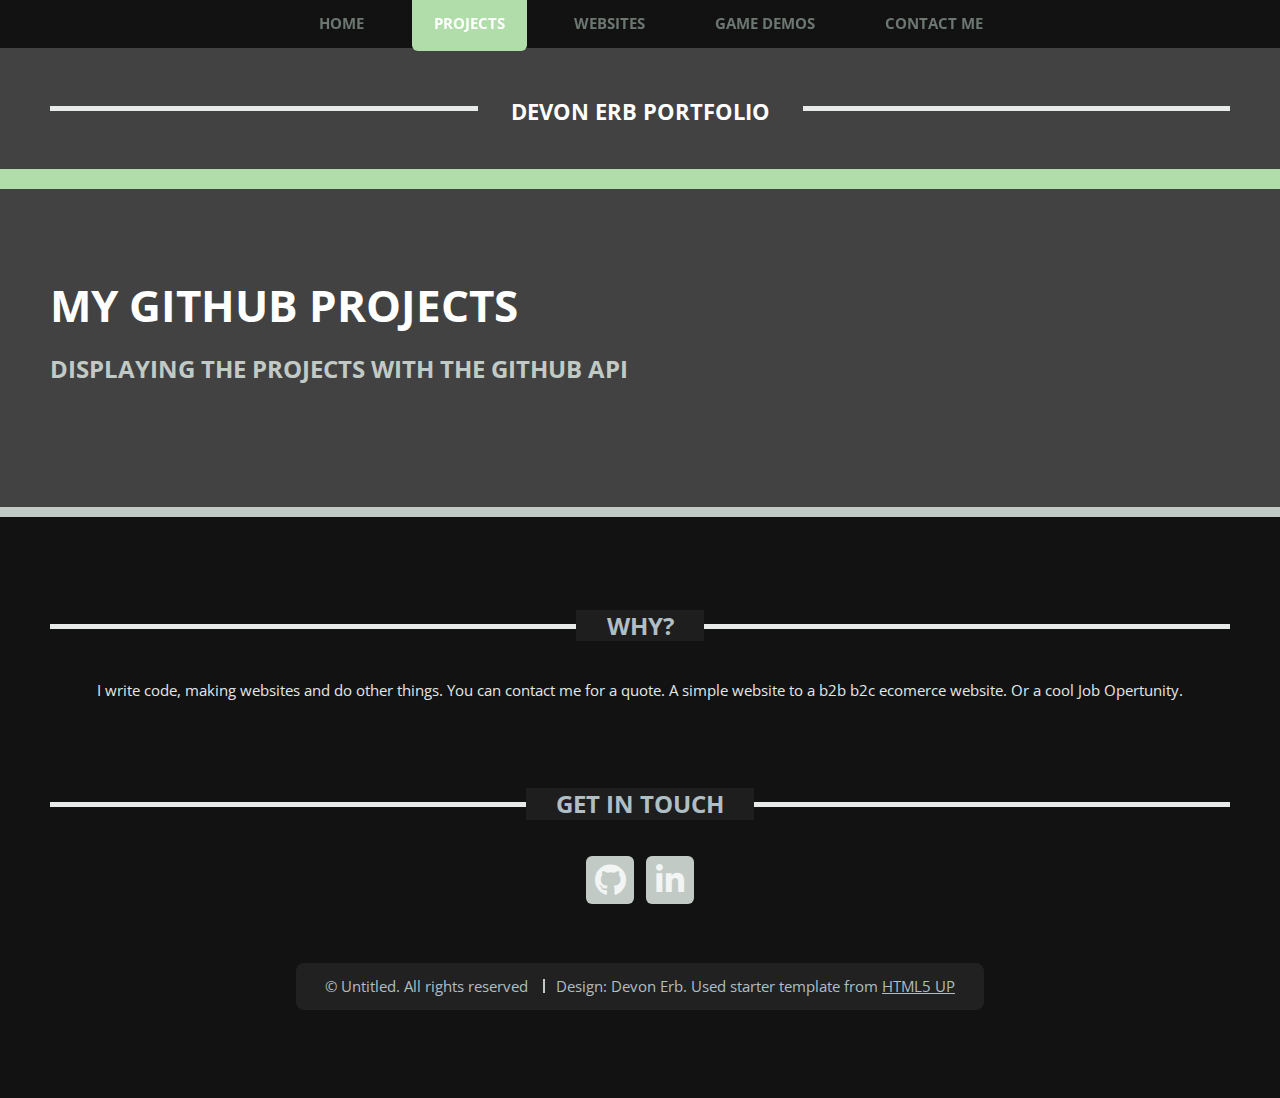
<file: projects.html>
<!DOCTYPE HTML>
<!--
	TXT by HTML5 UP
	html5up.net | @ajlkn
	Free for personal and commercial use under the CCA 3.0 license (html5up.net/license)
-->
<html>

<head>
    <title>Devon Erb : Projects</title>
    <meta charset="utf-8" />
    <meta name="viewport" content="width=device-width, initial-scale=1, user-scalable=no" />
    <link rel="stylesheet" href="assets/css/main.css" />
</head>

<body class="is-preload">
    <div id="page-wrapper">

        <!-- Header -->
		<header id="header">
			<div class="logo container">
				<div>
					<h1><a href="index.html" id="logo">Devon Erb Portfolio</a></h1>
				</div>
			</div>
		</header>

        <!-- Nav -->
        <nav id="nav">
            <ul>
                <li><a href="index.html">Home</a></li>
                <li class="current"><a href="projects.html">Projects</a></li>
                <li><a href="websites.html">Websites</a></li>
                <li><a href="videoGame.html">Game Demos</a></li>
                <li><a href="ContactMe.html">Contact Me</a></li>
            </ul>
        </nav>


        <!-- Main -->
        <section id="main">
            <div class="container">
                <div class="row">
                    <div class="col-12">
                        <div class="content">

                            <!-- Content -->

                            <article class="box page-content">

                                <header>
                                    <h2>My GitHub Projects</h2>
                                    <p>Displaying the projects with the github api</p>
                                </header>
                                <section>
                                    <ul class="repo-list"></ul>
                                </section>
                            </article> 
                    </div>
                </div>
            </div>
        </section>

        <!-- Footer -->
        <footer id="footer">
			<div class="container">
				<div class="row gtr-200">
					<div class="col-12">

						<!-- About -->
						<section>
							<h2 class="major"><span>Why?</span></h2>
							<p>
								I write code, making websites and do other things. 
								You can contact me for a quote. A simple website to a b2b b2c ecomerce website. 
								Or a cool Job Opertunity.
							</p>
						</section>

					</div>
					<div class="col-12">

						<!-- Contact -->
						<section>
							<h2 class="major"><span>Get in touch</span></h2>
							<ul class="contact">
								<li><a id="github" class="icon brands fa-github" href="https://github.com/DevonErb"><span
											class="label">Github</span></a></li>
								<li><a id="linkedin" class="icon brands fa-linkedin-in" href="https://www.linkedin.com/in/devon-erb-48babb22a"><span
											class="label">LinkedIn</span></a></li>
							</ul>
						</section>

					</div>
				</div>

				<!-- Copyright -->
				<div id="copyright">
					<ul class="menu">
						<li>&copy; Untitled. All rights reserved</li>
						<li>Design: Devon Erb. Used starter template from <a href="http://html5up.net">HTML5 UP</a></li>
					</ul>
				</div>

			</div>
		</footer>

    </div>

    <!-- Scripts -->
    <script src="assets/js/jquery.min.js"></script>
    <script src="assets/js/jquery.dropotron.min.js"></script>
    <script src="assets/js/jquery.scrolly.min.js"></script>
    <script src="assets/js/browser.min.js"></script>
    <script src="assets/js/breakpoints.min.js"></script>
    <script src="assets/js/util.js"></script>
    <script src="assets/js/main.js"></script>
    <script src="assets/js/devonerb.js"></script>
</body>

</html>
</file>
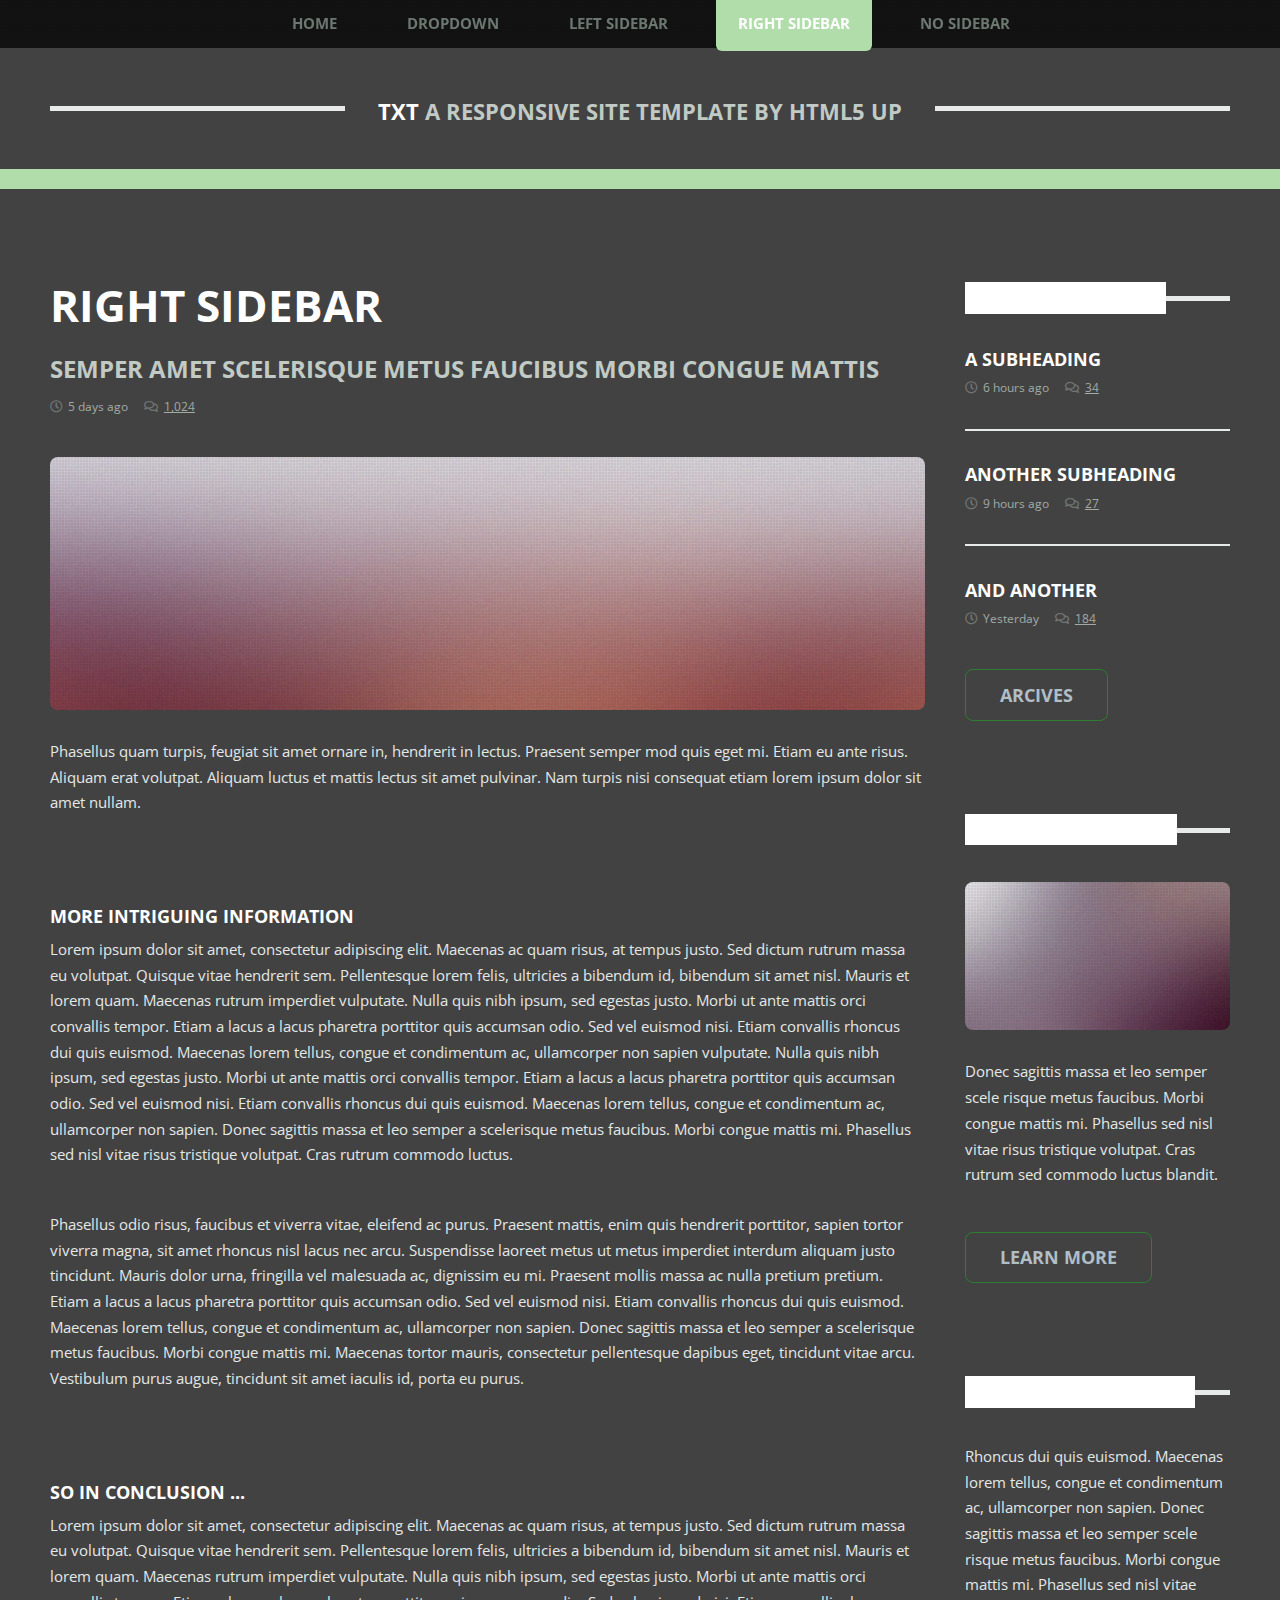
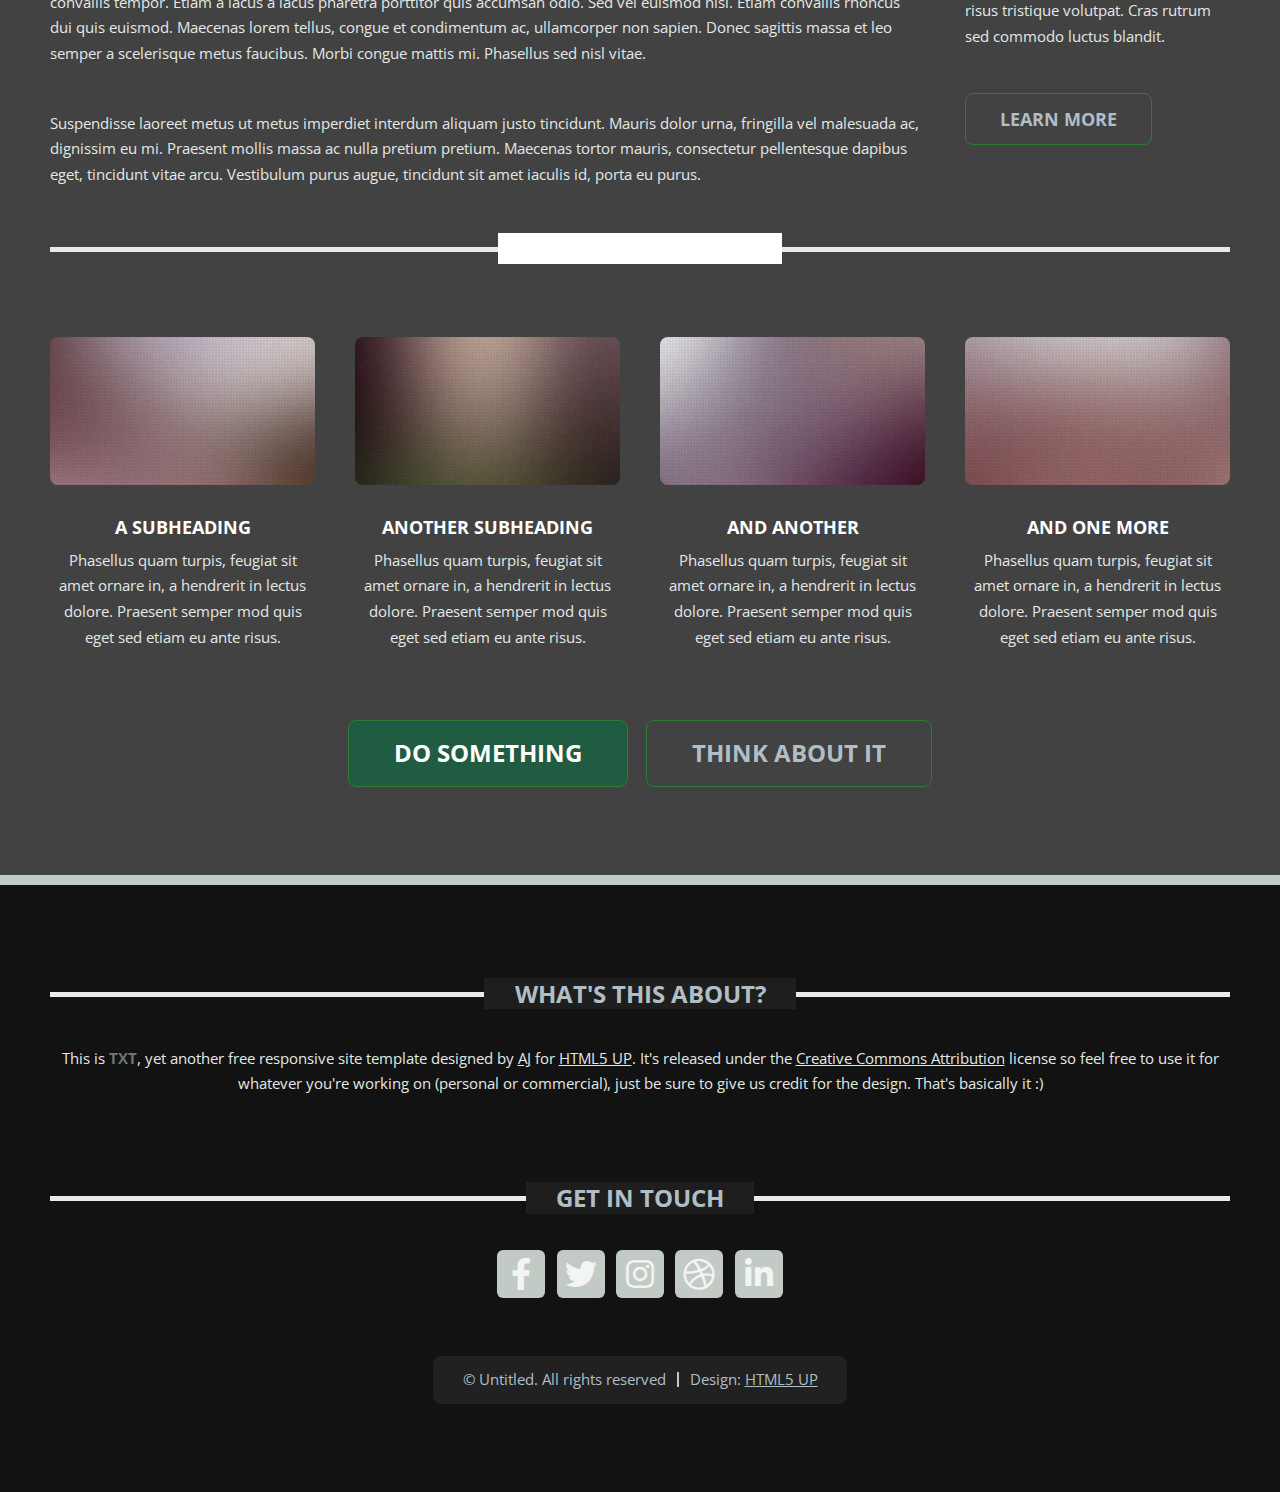
<file: right-sidebar.html>
<!DOCTYPE HTML>
<!--
	TXT by HTML5 UP
	html5up.net | @ajlkn
	Free for personal and commercial use under the CCA 3.0 license (html5up.net/license)
-->
<html>
	<head>
		<title>Right Sidebar - TXT by HTML5 UP</title>
		<meta charset="utf-8" />
		<meta name="viewport" content="width=device-width, initial-scale=1, user-scalable=no" />
		<link rel="stylesheet" href="assets/css/main.css" />
	</head>
	<body class="is-preload">
		<div id="page-wrapper">

			<!-- Header -->
				<header id="header">
					<div class="logo container">
						<div>
							<h1><a href="index.html" id="logo">TXT</a></h1>
							<p>A responsive site template by HTML5 UP</p>
						</div>
					</div>
				</header>

			<!-- Nav -->
				<nav id="nav">
					<ul>
						<li><a href="index.html">Home</a></li>
						<li>
							<a href="#">Dropdown</a>
							<ul>
								<li><a href="#">Lorem ipsum dolor</a></li>
								<li><a href="#">Magna phasellus</a></li>
								<li>
									<a href="#">Phasellus consequat</a>
									<ul>
										<li><a href="#">Lorem ipsum dolor</a></li>
										<li><a href="#">Phasellus consequat</a></li>
										<li><a href="#">Magna phasellus</a></li>
										<li><a href="#">Etiam dolore nisl</a></li>
									</ul>
								</li>
								<li><a href="#">Veroeros feugiat</a></li>
							</ul>
						</li>
						<li><a href="left-sidebar.html">Left Sidebar</a></li>
						<li class="current"><a href="right-sidebar.html">Right Sidebar</a></li>
						<li><a href="no-sidebar.html">No Sidebar</a></li>
					</ul>
				</nav>

			<!-- Main -->
				<section id="main">
					<div class="container">
						<div class="row">
							<div class="col-9 col-12-medium">
								<div class="content">

									<!-- Content -->

										<article class="box page-content">

											<header>
												<h2>Right Sidebar</h2>
												<p>Semper amet scelerisque metus faucibus morbi congue mattis</p>
												<ul class="meta">
													<li class="icon fa-clock">5 days ago</li>
													<li class="icon fa-comments"><a href="#">1,024</a></li>
												</ul>
											</header>

											<section>
												<span class="image featured"><img src="images/pic05.jpg" alt="" /></span>
												<p>
													Phasellus quam turpis, feugiat sit amet ornare in, hendrerit in lectus.
													Praesent semper mod quis eget mi. Etiam eu ante risus. Aliquam erat volutpat.
													Aliquam luctus et mattis lectus sit amet pulvinar. Nam turpis nisi
													consequat etiam lorem ipsum dolor sit amet nullam.
												</p>
											</section>

											<section>
												<h3>More intriguing information</h3>
												<p>
													Lorem ipsum dolor sit amet, consectetur adipiscing elit. Maecenas ac quam risus, at tempus
													justo. Sed dictum rutrum massa eu volutpat. Quisque vitae hendrerit sem. Pellentesque lorem felis,
													ultricies a bibendum id, bibendum sit amet nisl. Mauris et lorem quam. Maecenas rutrum imperdiet
													vulputate. Nulla quis nibh ipsum, sed egestas justo. Morbi ut ante mattis orci convallis tempor.
													Etiam a lacus a lacus pharetra porttitor quis accumsan odio. Sed vel euismod nisi. Etiam convallis
													rhoncus dui quis euismod. Maecenas lorem tellus, congue et condimentum ac, ullamcorper non sapien
													vulputate. Nulla quis nibh ipsum, sed egestas justo. Morbi ut ante mattis orci convallis tempor.
													Etiam a lacus a lacus pharetra porttitor quis accumsan odio. Sed vel euismod nisi. Etiam convallis
													rhoncus dui quis euismod. Maecenas lorem tellus, congue et condimentum ac, ullamcorper non sapien.
													Donec sagittis massa et leo semper a scelerisque metus faucibus. Morbi congue mattis mi.
													Phasellus sed nisl vitae risus tristique volutpat. Cras rutrum commodo luctus.
												</p>
												<p>
													Phasellus odio risus, faucibus et viverra vitae, eleifend ac purus. Praesent mattis, enim
													quis hendrerit porttitor, sapien tortor viverra magna, sit amet rhoncus nisl lacus nec arcu.
													Suspendisse laoreet metus ut metus imperdiet interdum aliquam justo tincidunt. Mauris dolor urna,
													fringilla vel malesuada ac, dignissim eu mi. Praesent mollis massa ac nulla pretium pretium.
													Etiam a lacus a lacus pharetra porttitor quis accumsan odio. Sed vel euismod nisi. Etiam convallis
													rhoncus dui quis euismod. Maecenas lorem tellus, congue et condimentum ac, ullamcorper non sapien.
													Donec sagittis massa et leo semper a scelerisque metus faucibus. Morbi congue mattis mi.
													Maecenas tortor mauris, consectetur pellentesque dapibus eget, tincidunt vitae arcu.
													Vestibulum purus augue, tincidunt sit amet iaculis id, porta eu purus.
												</p>
											</section>

											<section>
												<h3>So in conclusion ...</h3>
												<p>
													Lorem ipsum dolor sit amet, consectetur adipiscing elit. Maecenas ac quam risus, at tempus
													justo. Sed dictum rutrum massa eu volutpat. Quisque vitae hendrerit sem. Pellentesque lorem felis,
													ultricies a bibendum id, bibendum sit amet nisl. Mauris et lorem quam. Maecenas rutrum imperdiet
													vulputate. Nulla quis nibh ipsum, sed egestas justo. Morbi ut ante mattis orci convallis tempor.
													Etiam a lacus a lacus pharetra porttitor quis accumsan odio. Sed vel euismod nisi. Etiam convallis
													rhoncus dui quis euismod. Maecenas lorem tellus, congue et condimentum ac, ullamcorper non sapien.
													Donec sagittis massa et leo semper a scelerisque metus faucibus. Morbi congue mattis mi.
													Phasellus sed nisl vitae.
												</p>
												<p>
													Suspendisse laoreet metus ut metus imperdiet interdum aliquam justo tincidunt. Mauris dolor urna,
													fringilla vel malesuada ac, dignissim eu mi. Praesent mollis massa ac nulla pretium pretium.
													Maecenas tortor mauris, consectetur pellentesque dapibus eget, tincidunt vitae arcu.
													Vestibulum purus augue, tincidunt sit amet iaculis id, porta eu purus.
												</p>
											</section>

										</article>

								</div>
							</div>
							<div class="col-3 col-12-medium">
								<div class="sidebar">

									<!-- Sidebar -->

										<!-- Recent Posts -->
											<section>
												<h2 class="major"><span>Recent Posts</span></h2>
												<ul class="divided">
													<li>
														<article class="box post-summary">
															<h3><a href="#">A Subheading</a></h3>
															<ul class="meta">
																<li class="icon fa-clock">6 hours ago</li>
																<li class="icon fa-comments"><a href="#">34</a></li>
															</ul>
														</article>
													</li>
													<li>
														<article class="box post-summary">
															<h3><a href="#">Another Subheading</a></h3>
															<ul class="meta">
																<li class="icon fa-clock">9 hours ago</li>
																<li class="icon fa-comments"><a href="#">27</a></li>
															</ul>
														</article>
													</li>
													<li>
														<article class="box post-summary">
															<h3><a href="#">And Another</a></h3>
															<ul class="meta">
																<li class="icon fa-clock">Yesterday</li>
																<li class="icon fa-comments"><a href="#">184</a></li>
															</ul>
														</article>
													</li>
												</ul>
												<a href="#" class="button alt">Arcives</a>
											</section>

										<!-- Something -->
											<section>
												<h2 class="major"><span>Ipsum Dolore</span></h2>
												<a href="#" class="image featured"><img src="images/pic03.jpg" alt="" /></a>
												<p>
													Donec sagittis massa et leo semper scele risque metus faucibus. Morbi congue mattis mi.
													Phasellus sed nisl vitae risus tristique volutpat. Cras rutrum sed commodo luctus blandit.
												</p>
												<a href="#" class="button alt">Learn more</a>
											</section>

										<!-- Something -->
											<section>
												<h2 class="major"><span>Magna Feugiat</span></h2>
												<p>
													Rhoncus dui quis euismod. Maecenas lorem tellus, congue et condimentum ac, ullamcorper non sapien.
													Donec sagittis massa et leo semper scele risque metus faucibus. Morbi congue mattis mi.
													Phasellus sed nisl vitae risus tristique volutpat. Cras rutrum sed commodo luctus blandit.
												</p>
												<a href="#" class="button alt">Learn more</a>
											</section>

								</div>
							</div>
							<div class="col-12">

								<!-- Features -->
									<section class="box features">
										<h2 class="major"><span>A Major Heading</span></h2>
										<div>
											<div class="row">
												<div class="col-3 col-6-medium col-12-small">

													<!-- Feature -->
														<section class="box feature">
															<a href="#" class="image featured"><img src="images/pic01.jpg" alt="" /></a>
															<h3><a href="#">A Subheading</a></h3>
															<p>
																Phasellus quam turpis, feugiat sit amet ornare in, a hendrerit in
																lectus dolore. Praesent semper mod quis eget sed etiam eu ante risus.
															</p>
														</section>

												</div>
												<div class="col-3 col-6-medium col-12-small">

													<!-- Feature -->
														<section class="box feature">
															<a href="#" class="image featured"><img src="images/pic02.jpg" alt="" /></a>
															<h3><a href="#">Another Subheading</a></h3>
															<p>
																Phasellus quam turpis, feugiat sit amet ornare in, a hendrerit in
																lectus dolore. Praesent semper mod quis eget sed etiam eu ante risus.
															</p>
														</section>

												</div>
												<div class="col-3 col-6-medium col-12-small">

													<!-- Feature -->
														<section class="box feature">
															<a href="#" class="image featured"><img src="images/pic03.jpg" alt="" /></a>
															<h3><a href="#">And Another</a></h3>
															<p>
																Phasellus quam turpis, feugiat sit amet ornare in, a hendrerit in
																lectus dolore. Praesent semper mod quis eget sed etiam eu ante risus.
															</p>
														</section>

												</div>
												<div class="col-3 col-6-medium col-12-small">

													<!-- Feature -->
														<section class="box feature">
															<a href="#" class="image featured"><img src="images/pic04.jpg" alt="" /></a>
															<h3><a href="#">And One More</a></h3>
															<p>
																Phasellus quam turpis, feugiat sit amet ornare in, a hendrerit in
																lectus dolore. Praesent semper mod quis eget sed etiam eu ante risus.
															</p>
														</section>

												</div>
												<div class="col-12">
													<ul class="actions">
														<li><a href="#" class="button large">Do Something</a></li>
														<li><a href="#" class="button alt large">Think About It</a></li>
													</ul>
												</div>
											</div>
										</div>
									</section>

							</div>
						</div>
					</div>
				</section>

			<!-- Footer -->
				<footer id="footer">
					<div class="container">
						<div class="row gtr-200">
							<div class="col-12">

								<!-- About -->
									<section>
										<h2 class="major"><span>What's this about?</span></h2>
										<p>
											This is <strong>TXT</strong>, yet another free responsive site template designed by
											<a href="http://twitter.com/ajlkn">AJ</a> for <a href="http://html5up.net">HTML5 UP</a>. It's released under the
											<a href="http://html5up.net/license/">Creative Commons Attribution</a> license so feel free to use it for
											whatever you're working on (personal or commercial), just be sure to give us credit for the design.
											That's basically it :)
										</p>
									</section>

							</div>
							<div class="col-12">

								<!-- Contact -->
									<section>
										<h2 class="major"><span>Get in touch</span></h2>
										<ul class="contact">
											<li><a class="icon brands fa-facebook-f" href="#"><span class="label">Facebook</span></a></li>
											<li><a class="icon brands fa-twitter" href="#"><span class="label">Twitter</span></a></li>
											<li><a class="icon brands fa-instagram" href="#"><span class="label">Instagram</span></a></li>
											<li><a class="icon brands fa-dribbble" href="#"><span class="label">Dribbble</span></a></li>
											<li><a class="icon brands fa-linkedin-in" href="#"><span class="label">LinkedIn</span></a></li>
										</ul>
									</section>

							</div>
						</div>

						<!-- Copyright -->
							<div id="copyright">
								<ul class="menu">
									<li>&copy; Untitled. All rights reserved</li><li>Design: <a href="http://html5up.net">HTML5 UP</a></li>
								</ul>
							</div>

					</div>
				</footer>

		</div>

		<!-- Scripts -->
			<script src="assets/js/jquery.min.js"></script>
			<script src="assets/js/jquery.dropotron.min.js"></script>
			<script src="assets/js/jquery.scrolly.min.js"></script>
			<script src="assets/js/browser.min.js"></script>
			<script src="assets/js/breakpoints.min.js"></script>
			<script src="assets/js/util.js"></script>
			<script src="assets/js/main.js"></script>

	</body>
</html>
</file>
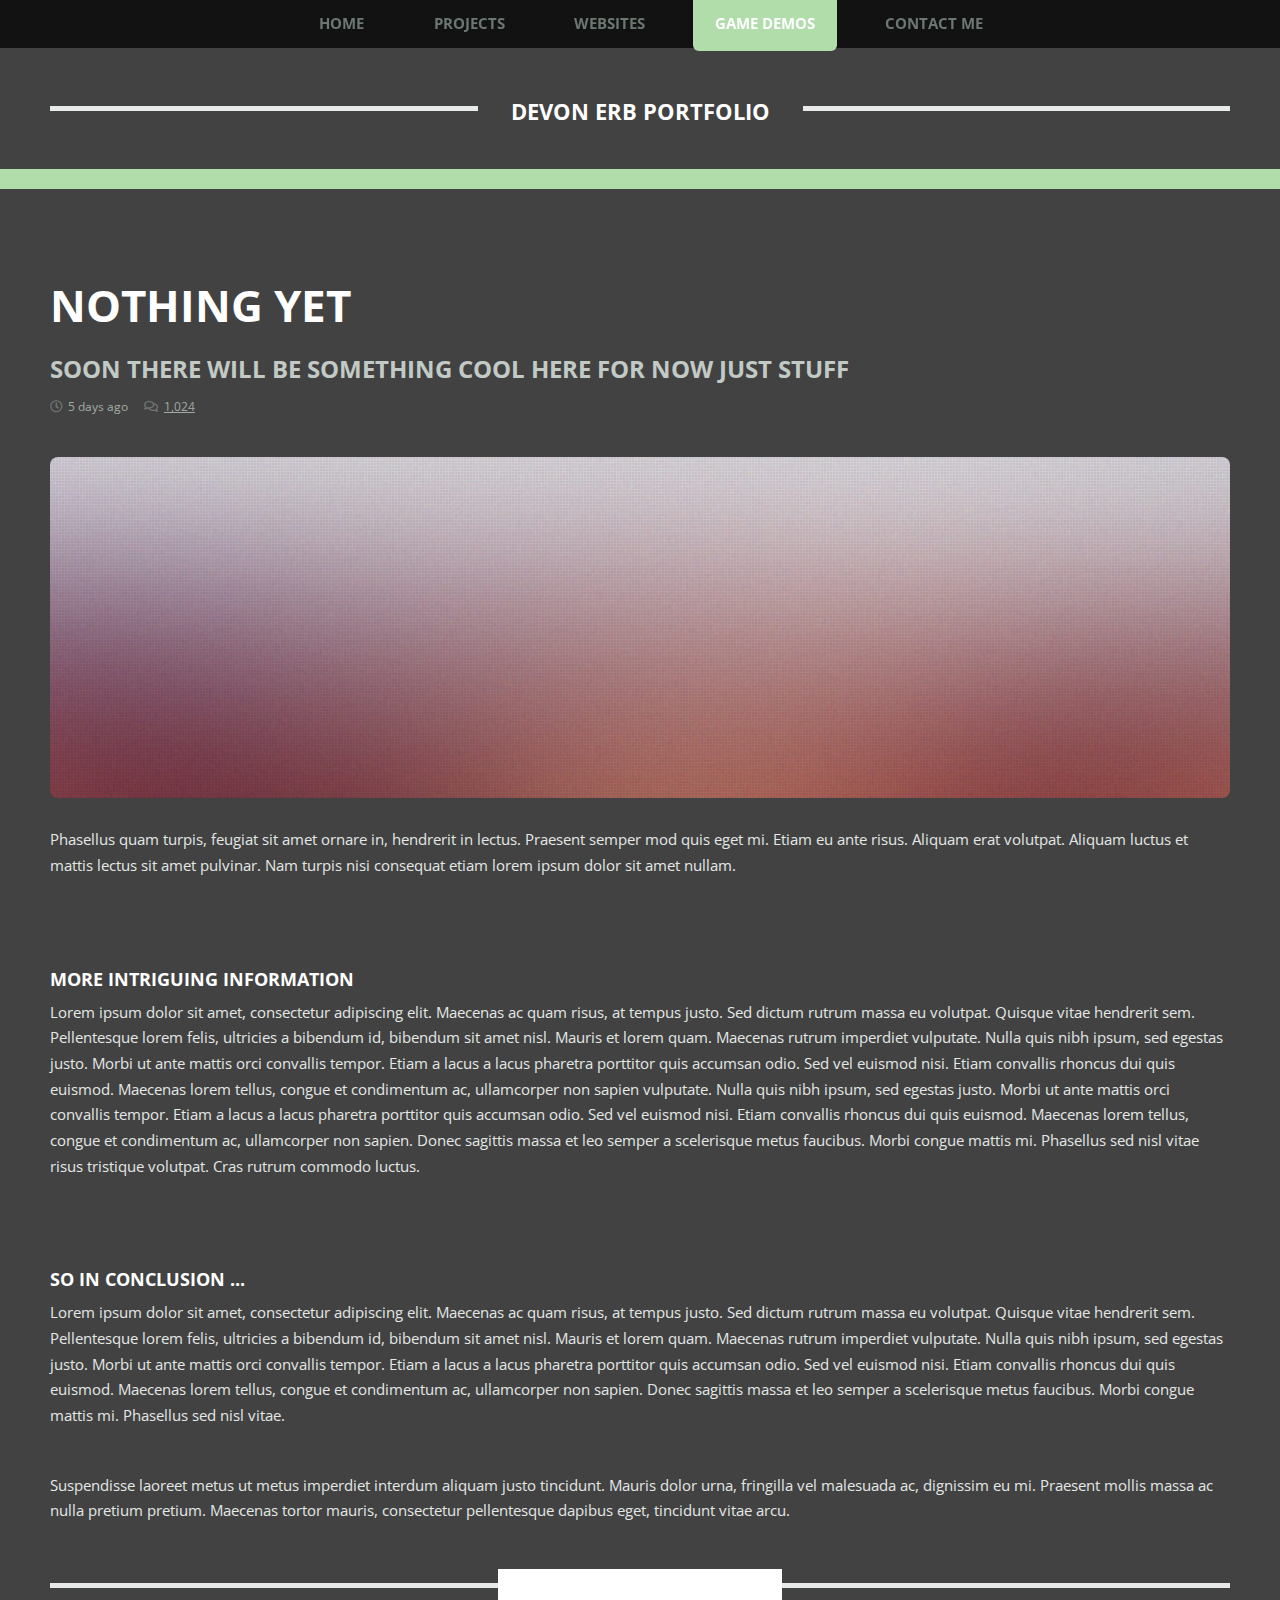
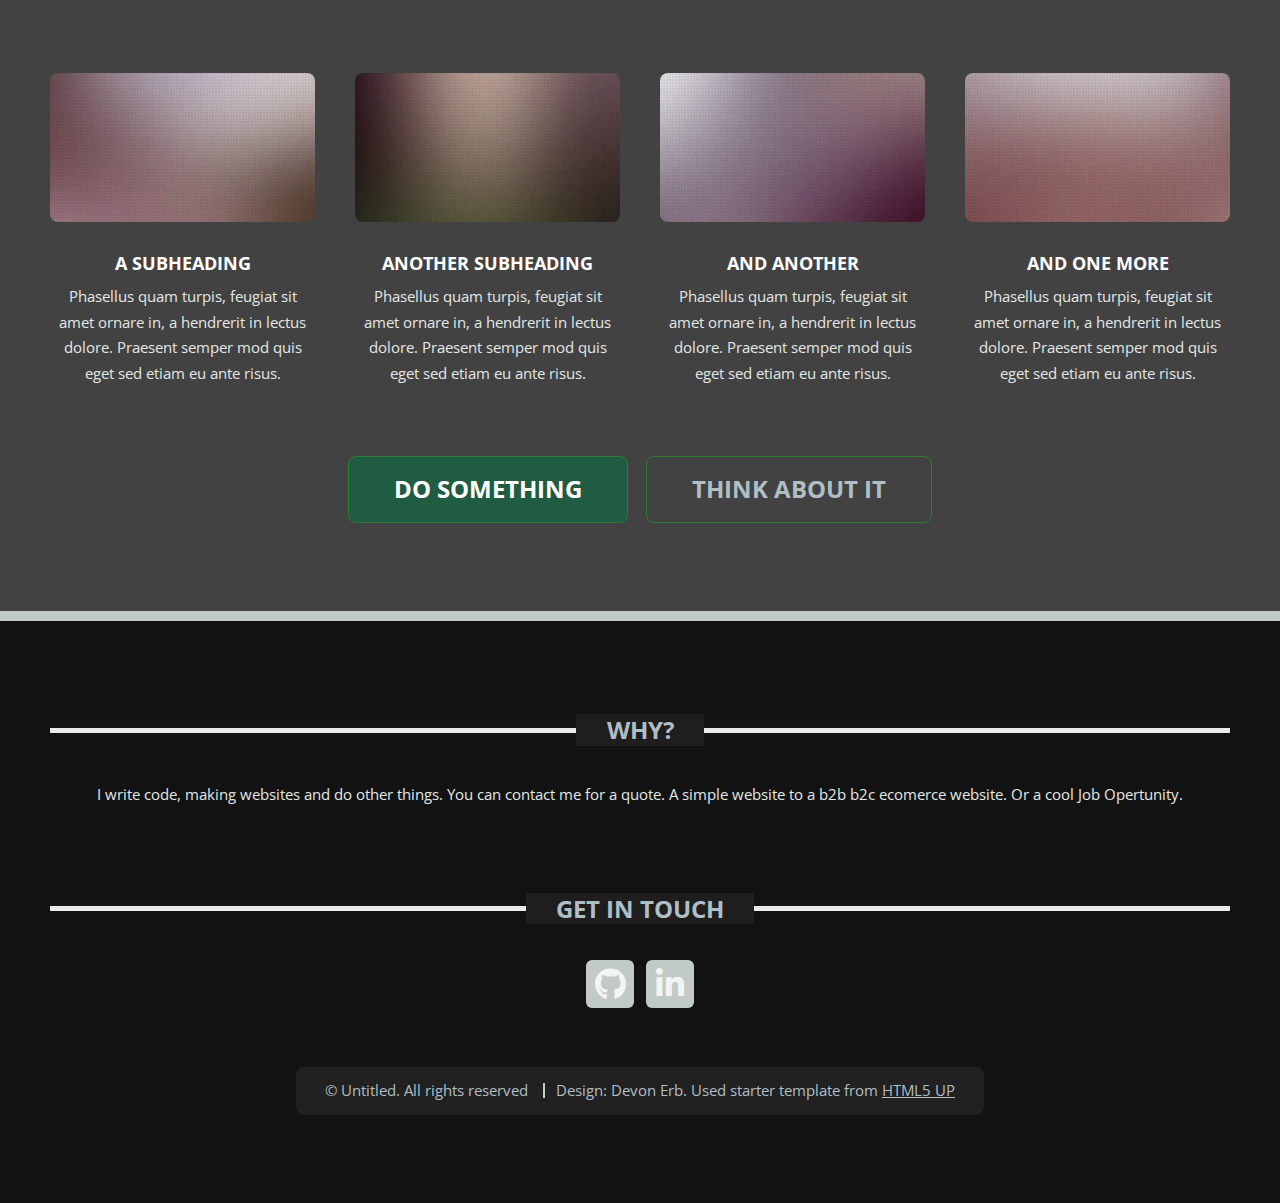
<file: videoGame.html>
<!DOCTYPE HTML>
<!--
	TXT by HTML5 UP
	html5up.net | @ajlkn
	Free for personal and commercial use under the CCA 3.0 license (html5up.net/license)
-->
<html>

<head>
    <title>Devon Erb : Video Game Demo</title>
    <meta charset="utf-8" />
    <meta name="viewport" content="width=device-width, initial-scale=1, user-scalable=no" />
    <link rel="stylesheet" href="assets/css/main.css" />
</head>

<body class="is-preload">
    <div id="page-wrapper">

        <!-- Header -->
		<header id="header">
			<div class="logo container">
				<div>
					<h1><a href="index.html" id="logo">Devon Erb Portfolio</a></h1>
				</div>
			</div>
		</header>

        <!-- Nav -->
        <nav id="nav">
            <ul>
                <li><a href="index.html">Home</a></li>
                <li><a href="projects.html">Projects</a></li>
                <li><a href="websites.html">Websites</a></li>
                <li class="current"><a href="videoGame.html">Game Demos</a></li>
                <li><a href="ContactMe.html">Contact Me</a></li>
            </ul>
        </nav>


        <!-- Main -->
        <section id="main">
            <div class="container">
                <div class="row">
                    <div class="col-12">
                        <div class="content">

                            <!-- Content -->

                            <article class="box page-content">

                                <header>
                                    <h2>Nothing Yet</h2>
                                    <p>Soon There will be Something cool here for now just stuff</p>
                                    <ul class="meta">
                                        <li class="icon fa-clock">5 days ago</li>
                                        <li class="icon fa-comments"><a href="#">1,024</a></li>
                                    </ul>
                                </header>

                                <section>
                                    <span class="image featured"><img src="images/pic05.jpg" alt="" /></span>
                                    <p>
                                        Phasellus quam turpis, feugiat sit amet ornare in, hendrerit in lectus.
                                        Praesent semper mod quis eget mi. Etiam eu ante risus. Aliquam erat volutpat.
                                        Aliquam luctus et mattis lectus sit amet pulvinar. Nam turpis nisi
                                        consequat etiam lorem ipsum dolor sit amet nullam.
                                    </p>
                                </section>

                                <section>
                                    <h3>More intriguing information</h3>
                                    <p>
                                        Lorem ipsum dolor sit amet, consectetur adipiscing elit. Maecenas ac quam risus,
                                        at tempus
                                        justo. Sed dictum rutrum massa eu volutpat. Quisque vitae hendrerit sem.
                                        Pellentesque lorem felis,
                                        ultricies a bibendum id, bibendum sit amet nisl. Mauris et lorem quam. Maecenas
                                        rutrum imperdiet
                                        vulputate. Nulla quis nibh ipsum, sed egestas justo. Morbi ut ante mattis orci
                                        convallis tempor.
                                        Etiam a lacus a lacus pharetra porttitor quis accumsan odio. Sed vel euismod
                                        nisi. Etiam convallis
                                        rhoncus dui quis euismod. Maecenas lorem tellus, congue et condimentum ac,
                                        ullamcorper non sapien
                                        vulputate. Nulla quis nibh ipsum, sed egestas justo. Morbi ut ante mattis orci
                                        convallis tempor.
                                        Etiam a lacus a lacus pharetra porttitor quis accumsan odio. Sed vel euismod
                                        nisi. Etiam convallis
                                        rhoncus dui quis euismod. Maecenas lorem tellus, congue et condimentum ac,
                                        ullamcorper non sapien.
                                        Donec sagittis massa et leo semper a scelerisque metus faucibus. Morbi congue
                                        mattis mi.
                                        Phasellus sed nisl vitae risus tristique volutpat. Cras rutrum commodo luctus.
                                    </p>
                                </section>

                                <section>
                                    <h3>So in conclusion ...</h3>
                                    <p>
                                        Lorem ipsum dolor sit amet, consectetur adipiscing elit. Maecenas ac quam risus,
                                        at tempus
                                        justo. Sed dictum rutrum massa eu volutpat. Quisque vitae hendrerit sem.
                                        Pellentesque lorem felis,
                                        ultricies a bibendum id, bibendum sit amet nisl. Mauris et lorem quam. Maecenas
                                        rutrum imperdiet
                                        vulputate. Nulla quis nibh ipsum, sed egestas justo. Morbi ut ante mattis orci
                                        convallis tempor.
                                        Etiam a lacus a lacus pharetra porttitor quis accumsan odio. Sed vel euismod
                                        nisi. Etiam convallis
                                        rhoncus dui quis euismod. Maecenas lorem tellus, congue et condimentum ac,
                                        ullamcorper non sapien.
                                        Donec sagittis massa et leo semper a scelerisque metus faucibus. Morbi congue
                                        mattis mi.
                                        Phasellus sed nisl vitae.
                                    </p>
                                    <p>
                                        Suspendisse laoreet metus ut metus imperdiet interdum aliquam justo tincidunt.
                                        Mauris dolor urna,
                                        fringilla vel malesuada ac, dignissim eu mi. Praesent mollis massa ac nulla
                                        pretium pretium.
                                        Maecenas tortor mauris, consectetur pellentesque dapibus eget, tincidunt vitae
                                        arcu.
                                    </p>
                                </section>

                            </article>

                        </div>
                    </div>
                    <div class="col-12">

                        <!-- Features -->
                        <section class="box features">
                            <h2 class="major"><span>A Major Heading</span></h2>
                            <div>
                                <div class="row">
                                    <div class="col-3 col-6-medium col-12-small">

                                        <!-- Feature -->
                                        <section class="box feature">
                                            <a href="#" class="image featured"><img src="images/pic01.jpg" alt="" /></a>
                                            <h3><a href="#">A Subheading</a></h3>
                                            <p>
                                                Phasellus quam turpis, feugiat sit amet ornare in, a hendrerit in
                                                lectus dolore. Praesent semper mod quis eget sed etiam eu ante risus.
                                            </p>
                                        </section>

                                    </div>
                                    <div class="col-3 col-6-medium col-12-small">

                                        <!-- Feature -->
                                        <section class="box feature">
                                            <a href="#" class="image featured"><img src="images/pic02.jpg" alt="" /></a>
                                            <h3><a href="#">Another Subheading</a></h3>
                                            <p>
                                                Phasellus quam turpis, feugiat sit amet ornare in, a hendrerit in
                                                lectus dolore. Praesent semper mod quis eget sed etiam eu ante risus.
                                            </p>
                                        </section>

                                    </div>
                                    <div class="col-3 col-6-medium col-12-small">

                                        <!-- Feature -->
                                        <section class="box feature">
                                            <a href="#" class="image featured"><img src="images/pic03.jpg" alt="" /></a>
                                            <h3><a href="#">And Another</a></h3>
                                            <p>
                                                Phasellus quam turpis, feugiat sit amet ornare in, a hendrerit in
                                                lectus dolore. Praesent semper mod quis eget sed etiam eu ante risus.
                                            </p>
                                        </section>

                                    </div>
                                    <div class="col-3 col-6-medium col-12-small">

                                        <!-- Feature -->
                                        <section class="box feature">
                                            <a href="#" class="image featured"><img src="images/pic04.jpg" alt="" /></a>
                                            <h3><a href="#">And One More</a></h3>
                                            <p>
                                                Phasellus quam turpis, feugiat sit amet ornare in, a hendrerit in
                                                lectus dolore. Praesent semper mod quis eget sed etiam eu ante risus.
                                            </p>
                                        </section>

                                    </div>
                                    <div class="col-12">
                                        <ul class="actions">
                                            <li><a href="#" class="button large">Do Something</a></li>
                                            <li><a href="#" class="button alt large">Think About It</a></li>
                                        </ul>
                                    </div>
                                </div>
                            </div>
                        </section>

                    </div>
                </div>
            </div>
        </section>

        <!-- Footer -->
		<footer id="footer">
			<div class="container">
				<div class="row gtr-200">
					<div class="col-12">

						<!-- About -->
						<section>
							<h2 class="major"><span>Why?</span></h2>
							<p>
								I write code, making websites and do other things. 
								You can contact me for a quote. A simple website to a b2b b2c ecomerce website. 
								Or a cool Job Opertunity.
							</p>
						</section>

					</div>
					<div class="col-12">

						<!-- Contact -->
						<section>
							<h2 class="major"><span>Get in touch</span></h2>
							<ul class="contact">
								<li><a class="icon brands fa-github" href="https://github.com/DevonErb"><span
											class="label">Github</span></a></li>
								<li><a class="icon brands fa-linkedin-in" href="https://www.linkedin.com/in/devon-erb-48babb22a"><span
											class="label">LinkedIn</span></a></li>
							</ul>
						</section>

					</div>
				</div>

				<!-- Copyright -->
				<div id="copyright">
					<ul class="menu">
						<li>&copy; Untitled. All rights reserved</li>
						<li>Design: Devon Erb. Used starter template from <a href="http://html5up.net">HTML5 UP</a></li>
					</ul>
				</div>

			</div>
		</footer>

    </div>

    <!-- Scripts -->
    <script src="assets/js/jquery.min.js"></script>
    <script src="assets/js/jquery.dropotron.min.js"></script>
    <script src="assets/js/jquery.scrolly.min.js"></script>
    <script src="assets/js/browser.min.js"></script>
    <script src="assets/js/breakpoints.min.js"></script>
    <script src="assets/js/util.js"></script>
    <script src="assets/js/main.js"></script>

</body>

</html>
</file>
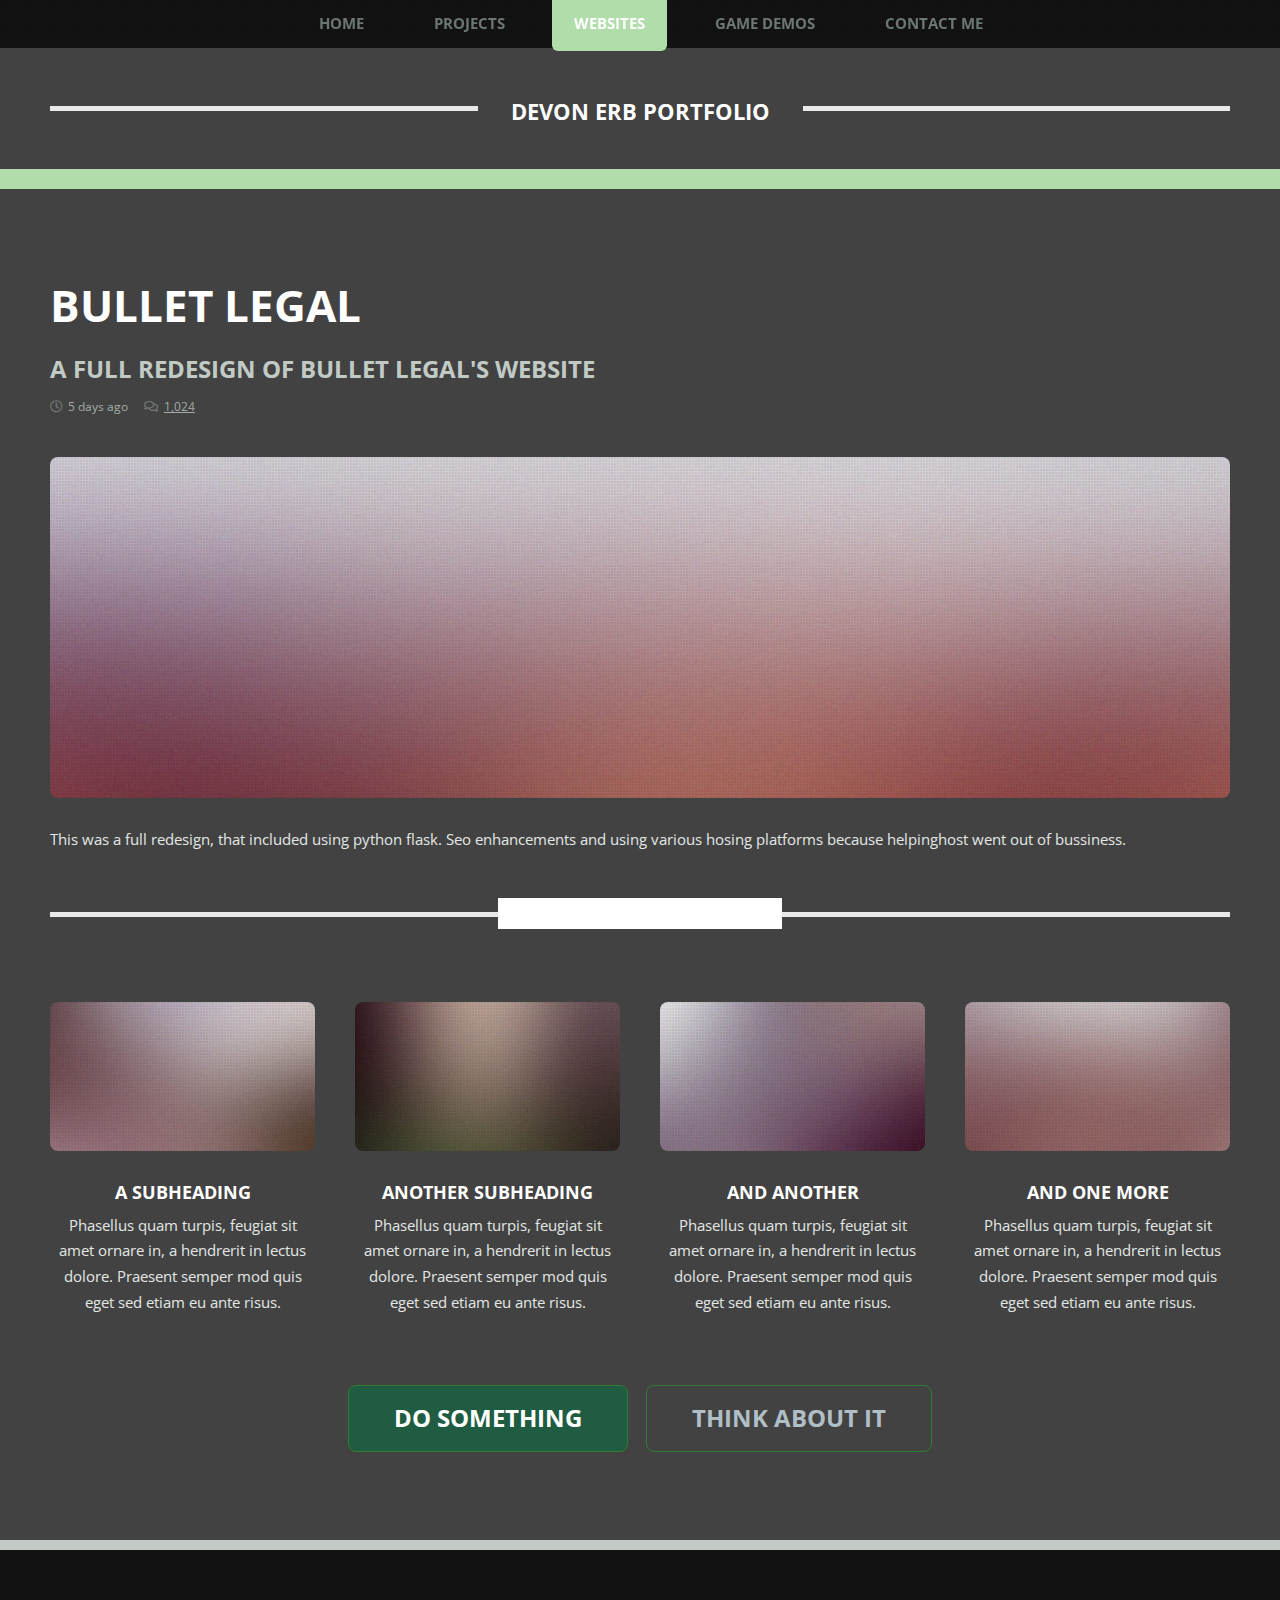
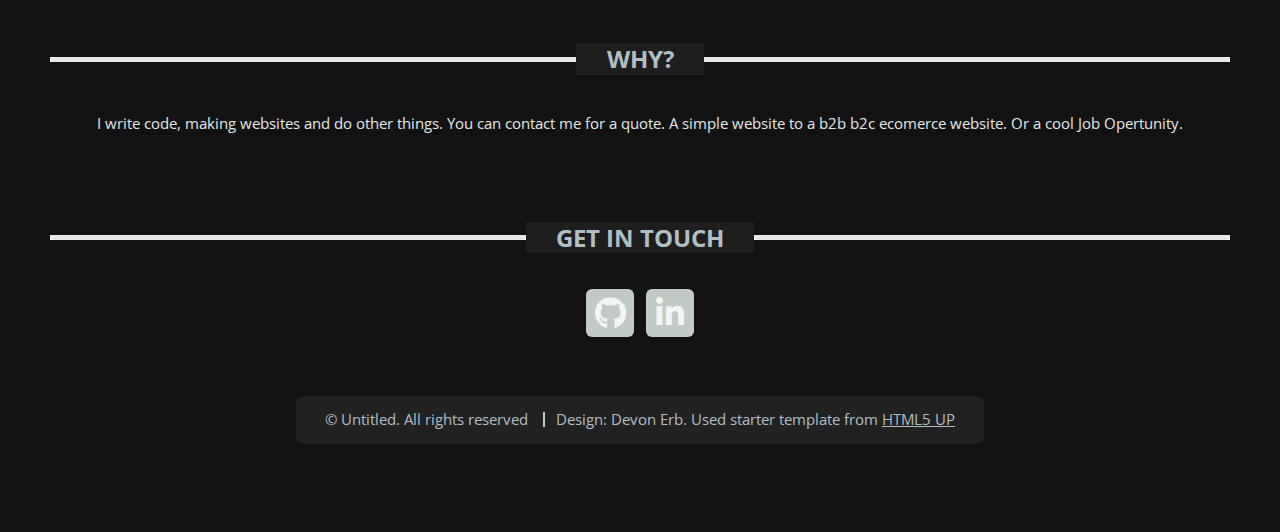
<file: websites.html>
<!DOCTYPE HTML>
<!--
	TXT by HTML5 UP
	html5up.net | @ajlkn
	Free for personal and commercial use under the CCA 3.0 license (html5up.net/license)
-->
<html>

<head>
    <title>Devon Erb : Websites</title>
    <meta charset="utf-8" />
    <meta name="viewport" content="width=device-width, initial-scale=1, user-scalable=no" />
    <link rel="stylesheet" href="assets/css/main.css" />
</head>

<body class="is-preload">
    <div id="page-wrapper">

        <!-- Header -->
		<header id="header">
			<div class="logo container">
				<div>
					<h1><a href="index.html" id="logo">Devon Erb Portfolio</a></h1>
				</div>
			</div>
		</header>

        <!-- Nav -->
        <nav id="nav">
            <ul>
                <li><a href="index.html">Home</a></li>
                <li><a href="projects.html">Projects</a></li>
                <li class="current"><a href="websites.html">Websites</a></li>
                <li><a href="videoGame.html">Game Demos</a></li>
                <li><a href="ContactMe.html">Contact Me</a></li>
            </ul>
        </nav>


        <!-- Main -->
        <section id="main">
            <div class="container">
                <div class="row">
                    <div class="col-12">
                        <div class="content">

                            <!-- Content -->

                            <article class="box page-content">

                                <header>
                                    <h2>Bullet Legal</h2>
                                    <p>A Full redesign of Bullet Legal's Website</p>
                                    <ul class="meta">
                                        <li class="icon fa-clock">5 days ago</li>
                                        <li class="icon fa-comments"><a href="#">1,024</a></li>
                                    </ul>
                                </header>

                                <section>
                                    <span class="image featured"><img src="images/pic05.jpg" alt="" /></span>
                                    <p>
                                        This was a full redesign, that included using python flask. Seo enhancements and using various hosing platforms because helpinghost went out of bussiness.
                                    </p>
                                </section>
                            </article>

                        </div>
                    </div>
                    <div class="col-12">

                        <!-- Features -->
                        <section class="box features">
                            <h2 class="major"><span>A Major Heading</span></h2>
                            <div>
                                <div class="row">
                                    <div class="col-3 col-6-medium col-12-small">

                                        <!-- Feature -->
                                        <section class="box feature">
                                            <a href="#" class="image featured"><img src="images/pic01.jpg" alt="" /></a>
                                            <h3><a href="#">A Subheading</a></h3>
                                            <p>
                                                Phasellus quam turpis, feugiat sit amet ornare in, a hendrerit in
                                                lectus dolore. Praesent semper mod quis eget sed etiam eu ante risus.
                                            </p>
                                        </section>

                                    </div>
                                    <div class="col-3 col-6-medium col-12-small">

                                        <!-- Feature -->
                                        <section class="box feature">
                                            <a href="#" class="image featured"><img src="images/pic02.jpg" alt="" /></a>
                                            <h3><a href="#">Another Subheading</a></h3>
                                            <p>
                                                Phasellus quam turpis, feugiat sit amet ornare in, a hendrerit in
                                                lectus dolore. Praesent semper mod quis eget sed etiam eu ante risus.
                                            </p>
                                        </section>

                                    </div>
                                    <div class="col-3 col-6-medium col-12-small">

                                        <!-- Feature -->
                                        <section class="box feature">
                                            <a href="#" class="image featured"><img src="images/pic03.jpg" alt="" /></a>
                                            <h3><a href="#">And Another</a></h3>
                                            <p>
                                                Phasellus quam turpis, feugiat sit amet ornare in, a hendrerit in
                                                lectus dolore. Praesent semper mod quis eget sed etiam eu ante risus.
                                            </p>
                                        </section>

                                    </div>
                                    <div class="col-3 col-6-medium col-12-small">

                                        <!-- Feature -->
                                        <section class="box feature">
                                            <a href="#" class="image featured"><img src="images/pic04.jpg" alt="" /></a>
                                            <h3><a href="#">And One More</a></h3>
                                            <p>
                                                Phasellus quam turpis, feugiat sit amet ornare in, a hendrerit in
                                                lectus dolore. Praesent semper mod quis eget sed etiam eu ante risus.
                                            </p>
                                        </section>

                                    </div>
                                    <div class="col-12">
                                        <ul class="actions">
                                            <li><a href="#" class="button large">Do Something</a></li>
                                            <li><a href="#" class="button alt large">Think About It</a></li>
                                        </ul>
                                    </div>
                                </div>
                            </div>
                        </section>

                    </div>
                </div>
            </div>
        </section>

        <!-- Footer -->
		<footer id="footer">
			<div class="container">
				<div class="row gtr-200">
					<div class="col-12">

						<!-- About -->
						<section>
							<h2 class="major"><span>Why?</span></h2>
							<p>
								I write code, making websites and do other things. 
								You can contact me for a quote. A simple website to a b2b b2c ecomerce website. 
								Or a cool Job Opertunity.
							</p>
						</section>

					</div>
					<div class="col-12">

						<!-- Contact -->
						<section>
							<h2 class="major"><span>Get in touch</span></h2>
							<ul class="contact">
								<li><a class="icon brands fa-github" href="https://github.com/DevonErb"><span
											class="label">Github</span></a></li>
								<li><a class="icon brands fa-linkedin-in" href="https://www.linkedin.com/in/devon-erb-48babb22a"><span
											class="label">LinkedIn</span></a></li>
							</ul>
						</section>

					</div>
				</div>

				<!-- Copyright -->
				<div id="copyright">
					<ul class="menu">
						<li>&copy; Untitled. All rights reserved</li>
						<li>Design: Devon Erb. Used starter template from <a href="http://html5up.net">HTML5 UP</a></li>
					</ul>
				</div>

			</div>
		</footer>

    </div>

    <!-- Scripts -->
    <script src="assets/js/jquery.min.js"></script>
    <script src="assets/js/jquery.dropotron.min.js"></script>
    <script src="assets/js/jquery.scrolly.min.js"></script>
    <script src="assets/js/browser.min.js"></script>
    <script src="assets/js/breakpoints.min.js"></script>
    <script src="assets/js/util.js"></script>
    <script src="assets/js/main.js"></script>

</body>

</html>
</file>
<file: assets/css/main.css>
@import url("fontawesome-all.min.css");
@import url("https://fonts.googleapis.com/css?family=Open+Sans:400,400italic,700,700italic|Open+Sans+Condensed:700");

/*
	TXT by HTML5 UP
	html5up.net | @ajlkn
	Free for personal and commercial use under the CCA 3.0 license (html5up.net/license)
*/

html,
body,
div,
span,
applet,
object,
iframe,
h1,
h2,
h3,
h4,
h5,
h6,
p,
blockquote,
pre,
a,
abbr,
acronym,
address,
big,
cite,
code,
del,
dfn,
em,
img,
ins,
kbd,
q,
s,
samp,
small,
strike,
strong,
sub,
sup,
tt,
var,
b,
u,
i,
center,
dl,
dt,
dd,
ol,
ul,
li,
fieldset,
form,
label,
legend,
table,
caption,
tbody,
tfoot,
thead,
tr,
th,
td,
article,
aside,
canvas,
details,
embed,
figure,
figcaption,
footer,
header,
hgroup,
menu,
nav,
output,
ruby,
section,
summary,
time,
mark,
audio,
video {
	margin: 0;
	padding: 0;
	border: 0;
	font-size: 100%;
	font: inherit;
	vertical-align: baseline;
}

article,
aside,
details,
figcaption,
figure,
footer,
header,
hgroup,
menu,
nav,
section {
	display: block;
}

body {
	line-height: 1;
}

ol,
ul {
	list-style: none;
}

blockquote,
q {
	quotes: none;
}

blockquote:before,
blockquote:after,
q:before,
q:after {
	content: '';
	content: none;
}

table {
	border-collapse: collapse;
	border-spacing: 0;
}

body {
	-webkit-text-size-adjust: none;
}

mark {
	background-color: transparent;
	color: inherit;
}

input::-moz-focus-inner {
	border: 0;
	padding: 0;
}

input,
select,
textarea {
	-moz-appearance: none;
	-webkit-appearance: none;
	-ms-appearance: none;
	appearance: none;
}

/* Basic */

html {
	box-sizing: border-box;
}

*,
*:before,
*:after {
	box-sizing: inherit;
}

body {
	background: #121212;
	color: #e0e0e0;
}

body.is-preload *,
body.is-preload *:before,
body.is-preload *:after {
	-moz-animation: none !important;
	-webkit-animation: none !important;
	-ms-animation: none !important;
	animation: none !important;
	-moz-transition: none !important;
	-webkit-transition: none !important;
	-ms-transition: none !important;
	transition: none !important;
}

body,
input,
textarea,
select {
	font-family: 'Open Sans', sans-serif;
	font-weight: 400;
	color: #e4e8e6;
	font-size: 13pt;
	line-height: 2em;
}

h1,
h2,
h3,
h4,
h5,
h6 {
	font-family: 'Open Sans Condensed', sans-serif;
	font-weight: 700;
	text-transform: uppercase;
	color: #ffffff;
	margin: 0 0 0.5em 0;
	line-height: 1.3;
}

h1 a,
h2 a,
h3 a,
h4 a,
h5 a,
h6 a {
	text-decoration: none;
	color: inherit;
}

h2 {
	font-size: 1.65em;
}

h2.major {
	position: relative;
	border-top: solid 5px #e7eae8;
	font-size: 1.65em;
	text-align: center;
	margin: 0 0 3em 0;
	top: 0.775em;
}

h2.major span {
	background: #fff;
	position: relative;
	display: inline-block;
	top: -0.775em;
	padding: 0 1.25em 0 1.25em;
}

h3,
h4 {
	font-size: 1.25em;
}

a {
	color: #64b5f6;
	text-decoration: underline;
}

a:hover {
	color: #bbdefb;
	text-decoration: none;
}

b,
strong {
	font-weight: 700;
	color: #6b7770;
}

i,
em {
	font-style: italic;
}

br.clear {
	clear: both;
}

sub {
	position: relative;
	top: 0.5em;
	font-size: 0.8em;
}

sup {
	position: relative;
	top: -0.5em;
	font-size: 0.8em;
}

hr {
	border: 0;
	border-top: solid 2px #E7EAE8;
	margin: 0 0 3em 0;
	border-color: #424242;
}

blockquote {
	border-left: solid 5px #64b5f6;
	color: #b0bec5;
	background: #1e1e1e;
	padding: 1em 0 1em 1.5em;
	font-style: italic;
}

p,
ul,
ol,
dl,
table {
	margin-bottom: 3em;
}

/* Section/Article */

section,
article {
	margin-bottom: 6em;
}

section> :last-child,
section:last-child,
article> :last-child,
article:last-child {
	margin-bottom: 0;
}

header>p {
	display: block;
	font-family: 'Open Sans Condensed', sans-serif;
	font-weight: 700;
	text-transform: uppercase;
	color: #c1cac5;
}

/* Container */

.container {
	margin: 0 auto;
	max-width: 100%;
	width: 64em;
}

.repo-list {
	list-style: none;
	padding: 0;
}

.repo-item {
	margin: 10px 0;
	padding: 10px;
	border: 1px solid #ccc;
	border-radius: 5px;
	background: #1e1e1e;
}

.repo-item h2 {
	margin: 0 0 5px 0;
}

.repo-item a {
	text-decoration: none;
	color: #6b7770;
}

.repo-item a:hover {
	text-decoration: underline;
}

@media screen and (max-width: 1680px) {

	.container {
		width: 75em;
	}

}

@media screen and (max-width: 1280px) {

	.container {
		width: calc(100% - 100px);
	}

}

@media screen and (max-width: 980px) {

	.container {
		width: calc(100% - 100px);
	}

}

@media screen and (max-width: 736px) {

	.container {
		width: calc(100% - 40px);
	}

}

@media screen and (max-width: 360px) {

	.container {
		width: calc(100% - 30px);
	}

}

/* Row */

.row {
	display: flex;
	flex-wrap: wrap;
	box-sizing: border-box;
	align-items: stretch;
}

.row>* {
	box-sizing: border-box;
}

.row.gtr-uniform>*> :last-child {
	margin-bottom: 0;
}

.row.aln-left {
	justify-content: flex-start;
}

.row.aln-center {
	justify-content: center;
}

.row.aln-right {
	justify-content: flex-end;
}

.row.aln-top {
	align-items: flex-start;
}

.row.aln-middle {
	align-items: center;
}

.row.aln-bottom {
	align-items: flex-end;
}

.row>.imp {
	order: -1;
}

.row>.col-1 {
	width: 8.33333%;
}

.row>.off-1 {
	margin-left: 8.33333%;
}

.row>.col-2 {
	width: 16.66667%;
}

.row>.off-2 {
	margin-left: 16.66667%;
}

.row>.col-3 {
	width: 25%;
}

.row>.off-3 {
	margin-left: 25%;
}

.row>.col-4 {
	width: 33.33333%;
}

.row>.off-4 {
	margin-left: 33.33333%;
}

.row>.col-5 {
	width: 41.66667%;
}

.row>.off-5 {
	margin-left: 41.66667%;
}

.row>.col-6 {
	width: 50%;
}

.row>.off-6 {
	margin-left: 50%;
}

.row>.col-7 {
	width: 58.33333%;
}

.row>.off-7 {
	margin-left: 58.33333%;
}

.row>.col-8 {
	width: 66.66667%;
}

.row>.off-8 {
	margin-left: 66.66667%;
}

.row>.col-9 {
	width: 75%;
}

.row>.off-9 {
	margin-left: 75%;
}

.row>.col-10 {
	width: 83.33333%;
}

.row>.off-10 {
	margin-left: 83.33333%;
}

.row>.col-11 {
	width: 91.66667%;
}

.row>.off-11 {
	margin-left: 91.66667%;
}

.row>.col-12 {
	width: 100%;
}

.row>.off-12 {
	margin-left: 100%;
}

.row.gtr-0 {
	margin-top: 0px;
	margin-left: 0px;
}

.row.gtr-0>* {
	padding: 0px 0 0 0px;
}

.row.gtr-0.gtr-uniform {
	margin-top: 0px;
}

.row.gtr-0.gtr-uniform>* {
	padding-top: 0px;
}

.row.gtr-25 {
	margin-top: -12.5px;
	margin-left: -12.5px;
}

.row.gtr-25>* {
	padding: 12.5px 0 0 12.5px;
}

.row.gtr-25.gtr-uniform {
	margin-top: -12.5px;
}

.row.gtr-25.gtr-uniform>* {
	padding-top: 12.5px;
}

.row.gtr-50 {
	margin-top: -25px;
	margin-left: -25px;
}

.row.gtr-50>* {
	padding: 25px 0 0 25px;
}

.row.gtr-50.gtr-uniform {
	margin-top: -25px;
}

.row.gtr-50.gtr-uniform>* {
	padding-top: 25px;
}

.row {
	margin-top: -50px;
	margin-left: -50px;
}

.row>* {
	padding: 50px 0 0 50px;
}

.row.gtr-uniform {
	margin-top: -50px;
}

.row.gtr-uniform>* {
	padding-top: 50px;
}

.row.gtr-150 {
	margin-top: -75px;
	margin-left: -75px;
}

.row.gtr-150>* {
	padding: 75px 0 0 75px;
}

.row.gtr-150.gtr-uniform {
	margin-top: -75px;
}

.row.gtr-150.gtr-uniform>* {
	padding-top: 75px;
}

.row.gtr-200 {
	margin-top: -100px;
	margin-left: -100px;
}

.row.gtr-200>* {
	padding: 100px 0 0 100px;
}

.row.gtr-200.gtr-uniform {
	margin-top: -100px;
}

.row.gtr-200.gtr-uniform>* {
	padding-top: 100px;
}

@media screen and (max-width: 1680px) {

	.row {
		display: flex;
		flex-wrap: wrap;
		box-sizing: border-box;
		align-items: stretch;
	}

	.row>* {
		box-sizing: border-box;
	}

	.row.gtr-uniform>*> :last-child {
		margin-bottom: 0;
	}

	.row.aln-left {
		justify-content: flex-start;
	}

	.row.aln-center {
		justify-content: center;
	}

	.row.aln-right {
		justify-content: flex-end;
	}

	.row.aln-top {
		align-items: flex-start;
	}

	.row.aln-middle {
		align-items: center;
	}

	.row.aln-bottom {
		align-items: flex-end;
	}

	.row>.imp-xlarge {
		order: -1;
	}

	.row>.col-1-xlarge {
		width: 8.33333%;
	}

	.row>.off-1-xlarge {
		margin-left: 8.33333%;
	}

	.row>.col-2-xlarge {
		width: 16.66667%;
	}

	.row>.off-2-xlarge {
		margin-left: 16.66667%;
	}

	.row>.col-3-xlarge {
		width: 25%;
	}

	.row>.off-3-xlarge {
		margin-left: 25%;
	}

	.row>.col-4-xlarge {
		width: 33.33333%;
	}

	.row>.off-4-xlarge {
		margin-left: 33.33333%;
	}

	.row>.col-5-xlarge {
		width: 41.66667%;
	}

	.row>.off-5-xlarge {
		margin-left: 41.66667%;
	}

	.row>.col-6-xlarge {
		width: 50%;
	}

	.row>.off-6-xlarge {
		margin-left: 50%;
	}

	.row>.col-7-xlarge {
		width: 58.33333%;
	}

	.row>.off-7-xlarge {
		margin-left: 58.33333%;
	}

	.row>.col-8-xlarge {
		width: 66.66667%;
	}

	.row>.off-8-xlarge {
		margin-left: 66.66667%;
	}

	.row>.col-9-xlarge {
		width: 75%;
	}

	.row>.off-9-xlarge {
		margin-left: 75%;
	}

	.row>.col-10-xlarge {
		width: 83.33333%;
	}

	.row>.off-10-xlarge {
		margin-left: 83.33333%;
	}

	.row>.col-11-xlarge {
		width: 91.66667%;
	}

	.row>.off-11-xlarge {
		margin-left: 91.66667%;
	}

	.row>.col-12-xlarge {
		width: 100%;
	}

	.row>.off-12-xlarge {
		margin-left: 100%;
	}

	.row.gtr-0 {
		margin-top: 0px;
		margin-left: 0px;
	}

	.row.gtr-0>* {
		padding: 0px 0 0 0px;
	}

	.row.gtr-0.gtr-uniform {
		margin-top: 0px;
	}

	.row.gtr-0.gtr-uniform>* {
		padding-top: 0px;
	}

	.row.gtr-25 {
		margin-top: -12.5px;
		margin-left: -12.5px;
	}

	.row.gtr-25>* {
		padding: 12.5px 0 0 12.5px;
	}

	.row.gtr-25.gtr-uniform {
		margin-top: -12.5px;
	}

	.row.gtr-25.gtr-uniform>* {
		padding-top: 12.5px;
	}

	.row.gtr-50 {
		margin-top: -25px;
		margin-left: -25px;
	}

	.row.gtr-50>* {
		padding: 25px 0 0 25px;
	}

	.row.gtr-50.gtr-uniform {
		margin-top: -25px;
	}

	.row.gtr-50.gtr-uniform>* {
		padding-top: 25px;
	}

	.row {
		margin-top: -50px;
		margin-left: -50px;
	}

	.row>* {
		padding: 50px 0 0 50px;
	}

	.row.gtr-uniform {
		margin-top: -50px;
	}

	.row.gtr-uniform>* {
		padding-top: 50px;
	}

	.row.gtr-150 {
		margin-top: -75px;
		margin-left: -75px;
	}

	.row.gtr-150>* {
		padding: 75px 0 0 75px;
	}

	.row.gtr-150.gtr-uniform {
		margin-top: -75px;
	}

	.row.gtr-150.gtr-uniform>* {
		padding-top: 75px;
	}

	.row.gtr-200 {
		margin-top: -100px;
		margin-left: -100px;
	}

	.row.gtr-200>* {
		padding: 100px 0 0 100px;
	}

	.row.gtr-200.gtr-uniform {
		margin-top: -100px;
	}

	.row.gtr-200.gtr-uniform>* {
		padding-top: 100px;
	}

}

@media screen and (max-width: 1280px) {

	.row {
		display: flex;
		flex-wrap: wrap;
		box-sizing: border-box;
		align-items: stretch;
	}

	.row>* {
		box-sizing: border-box;
	}

	.row.gtr-uniform>*> :last-child {
		margin-bottom: 0;
	}

	.row.aln-left {
		justify-content: flex-start;
	}

	.row.aln-center {
		justify-content: center;
	}

	.row.aln-right {
		justify-content: flex-end;
	}

	.row.aln-top {
		align-items: flex-start;
	}

	.row.aln-middle {
		align-items: center;
	}

	.row.aln-bottom {
		align-items: flex-end;
	}

	.row>.imp-large {
		order: -1;
	}

	.row>.col-1-large {
		width: 8.33333%;
	}

	.row>.off-1-large {
		margin-left: 8.33333%;
	}

	.row>.col-2-large {
		width: 16.66667%;
	}

	.row>.off-2-large {
		margin-left: 16.66667%;
	}

	.row>.col-3-large {
		width: 25%;
	}

	.row>.off-3-large {
		margin-left: 25%;
	}

	.row>.col-4-large {
		width: 33.33333%;
	}

	.row>.off-4-large {
		margin-left: 33.33333%;
	}

	.row>.col-5-large {
		width: 41.66667%;
	}

	.row>.off-5-large {
		margin-left: 41.66667%;
	}

	.row>.col-6-large {
		width: 50%;
	}

	.row>.off-6-large {
		margin-left: 50%;
	}

	.row>.col-7-large {
		width: 58.33333%;
	}

	.row>.off-7-large {
		margin-left: 58.33333%;
	}

	.row>.col-8-large {
		width: 66.66667%;
	}

	.row>.off-8-large {
		margin-left: 66.66667%;
	}

	.row>.col-9-large {
		width: 75%;
	}

	.row>.off-9-large {
		margin-left: 75%;
	}

	.row>.col-10-large {
		width: 83.33333%;
	}

	.row>.off-10-large {
		margin-left: 83.33333%;
	}

	.row>.col-11-large {
		width: 91.66667%;
	}

	.row>.off-11-large {
		margin-left: 91.66667%;
	}

	.row>.col-12-large {
		width: 100%;
	}

	.row>.off-12-large {
		margin-left: 100%;
	}

	.row.gtr-0 {
		margin-top: 0px;
		margin-left: 0px;
	}

	.row.gtr-0>* {
		padding: 0px 0 0 0px;
	}

	.row.gtr-0.gtr-uniform {
		margin-top: 0px;
	}

	.row.gtr-0.gtr-uniform>* {
		padding-top: 0px;
	}

	.row.gtr-25 {
		margin-top: -10px;
		margin-left: -10px;
	}

	.row.gtr-25>* {
		padding: 10px 0 0 10px;
	}

	.row.gtr-25.gtr-uniform {
		margin-top: -10px;
	}

	.row.gtr-25.gtr-uniform>* {
		padding-top: 10px;
	}

	.row.gtr-50 {
		margin-top: -20px;
		margin-left: -20px;
	}

	.row.gtr-50>* {
		padding: 20px 0 0 20px;
	}

	.row.gtr-50.gtr-uniform {
		margin-top: -20px;
	}

	.row.gtr-50.gtr-uniform>* {
		padding-top: 20px;
	}

	.row {
		margin-top: -40px;
		margin-left: -40px;
	}

	.row>* {
		padding: 40px 0 0 40px;
	}

	.row.gtr-uniform {
		margin-top: -40px;
	}

	.row.gtr-uniform>* {
		padding-top: 40px;
	}

	.row.gtr-150 {
		margin-top: -60px;
		margin-left: -60px;
	}

	.row.gtr-150>* {
		padding: 60px 0 0 60px;
	}

	.row.gtr-150.gtr-uniform {
		margin-top: -60px;
	}

	.row.gtr-150.gtr-uniform>* {
		padding-top: 60px;
	}

	.row.gtr-200 {
		margin-top: -80px;
		margin-left: -80px;
	}

	.row.gtr-200>* {
		padding: 80px 0 0 80px;
	}

	.row.gtr-200.gtr-uniform {
		margin-top: -80px;
	}

	.row.gtr-200.gtr-uniform>* {
		padding-top: 80px;
	}

}

@media screen and (max-width: 980px) {

	.row {
		display: flex;
		flex-wrap: wrap;
		box-sizing: border-box;
		align-items: stretch;
	}

	.row>* {
		box-sizing: border-box;
	}

	.row.gtr-uniform>*> :last-child {
		margin-bottom: 0;
	}

	.row.aln-left {
		justify-content: flex-start;
	}

	.row.aln-center {
		justify-content: center;
	}

	.row.aln-right {
		justify-content: flex-end;
	}

	.row.aln-top {
		align-items: flex-start;
	}

	.row.aln-middle {
		align-items: center;
	}

	.row.aln-bottom {
		align-items: flex-end;
	}

	.row>.imp-medium {
		order: -1;
	}

	.row>.col-1-medium {
		width: 8.33333%;
	}

	.row>.off-1-medium {
		margin-left: 8.33333%;
	}

	.row>.col-2-medium {
		width: 16.66667%;
	}

	.row>.off-2-medium {
		margin-left: 16.66667%;
	}

	.row>.col-3-medium {
		width: 25%;
	}

	.row>.off-3-medium {
		margin-left: 25%;
	}

	.row>.col-4-medium {
		width: 33.33333%;
	}

	.row>.off-4-medium {
		margin-left: 33.33333%;
	}

	.row>.col-5-medium {
		width: 41.66667%;
	}

	.row>.off-5-medium {
		margin-left: 41.66667%;
	}

	.row>.col-6-medium {
		width: 50%;
	}

	.row>.off-6-medium {
		margin-left: 50%;
	}

	.row>.col-7-medium {
		width: 58.33333%;
	}

	.row>.off-7-medium {
		margin-left: 58.33333%;
	}

	.row>.col-8-medium {
		width: 66.66667%;
	}

	.row>.off-8-medium {
		margin-left: 66.66667%;
	}

	.row>.col-9-medium {
		width: 75%;
	}

	.row>.off-9-medium {
		margin-left: 75%;
	}

	.row>.col-10-medium {
		width: 83.33333%;
	}

	.row>.off-10-medium {
		margin-left: 83.33333%;
	}

	.row>.col-11-medium {
		width: 91.66667%;
	}

	.row>.off-11-medium {
		margin-left: 91.66667%;
	}

	.row>.col-12-medium {
		width: 100%;
	}

	.row>.off-12-medium {
		margin-left: 100%;
	}

	.row.gtr-0 {
		margin-top: 0px;
		margin-left: 0px;
	}

	.row.gtr-0>* {
		padding: 0px 0 0 0px;
	}

	.row.gtr-0.gtr-uniform {
		margin-top: 0px;
	}

	.row.gtr-0.gtr-uniform>* {
		padding-top: 0px;
	}

	.row.gtr-25 {
		margin-top: -12.5px;
		margin-left: -12.5px;
	}

	.row.gtr-25>* {
		padding: 12.5px 0 0 12.5px;
	}

	.row.gtr-25.gtr-uniform {
		margin-top: -12.5px;
	}

	.row.gtr-25.gtr-uniform>* {
		padding-top: 12.5px;
	}

	.row.gtr-50 {
		margin-top: -25px;
		margin-left: -25px;
	}

	.row.gtr-50>* {
		padding: 25px 0 0 25px;
	}

	.row.gtr-50.gtr-uniform {
		margin-top: -25px;
	}

	.row.gtr-50.gtr-uniform>* {
		padding-top: 25px;
	}

	.row {
		margin-top: -50px;
		margin-left: -50px;
	}

	.row>* {
		padding: 50px 0 0 50px;
	}

	.row.gtr-uniform {
		margin-top: -50px;
	}

	.row.gtr-uniform>* {
		padding-top: 50px;
	}

	.row.gtr-150 {
		margin-top: -75px;
		margin-left: -75px;
	}

	.row.gtr-150>* {
		padding: 75px 0 0 75px;
	}

	.row.gtr-150.gtr-uniform {
		margin-top: -75px;
	}

	.row.gtr-150.gtr-uniform>* {
		padding-top: 75px;
	}

	.row.gtr-200 {
		margin-top: -100px;
		margin-left: -100px;
	}

	.row.gtr-200>* {
		padding: 100px 0 0 100px;
	}

	.row.gtr-200.gtr-uniform {
		margin-top: -100px;
	}

	.row.gtr-200.gtr-uniform>* {
		padding-top: 100px;
	}

}

@media screen and (max-width: 736px) {

	.row {
		display: flex;
		flex-wrap: wrap;
		box-sizing: border-box;
		align-items: stretch;
	}

	.row>* {
		box-sizing: border-box;
	}

	.row.gtr-uniform>*> :last-child {
		margin-bottom: 0;
	}

	.row.aln-left {
		justify-content: flex-start;
	}

	.row.aln-center {
		justify-content: center;
	}

	.row.aln-right {
		justify-content: flex-end;
	}

	.row.aln-top {
		align-items: flex-start;
	}

	.row.aln-middle {
		align-items: center;
	}

	.row.aln-bottom {
		align-items: flex-end;
	}

	.row>.imp-small {
		order: -1;
	}

	.row>.col-1-small {
		width: 8.33333%;
	}

	.row>.off-1-small {
		margin-left: 8.33333%;
	}

	.row>.col-2-small {
		width: 16.66667%;
	}

	.row>.off-2-small {
		margin-left: 16.66667%;
	}

	.row>.col-3-small {
		width: 25%;
	}

	.row>.off-3-small {
		margin-left: 25%;
	}

	.row>.col-4-small {
		width: 33.33333%;
	}

	.row>.off-4-small {
		margin-left: 33.33333%;
	}

	.row>.col-5-small {
		width: 41.66667%;
	}

	.row>.off-5-small {
		margin-left: 41.66667%;
	}

	.row>.col-6-small {
		width: 50%;
	}

	.row>.off-6-small {
		margin-left: 50%;
	}

	.row>.col-7-small {
		width: 58.33333%;
	}

	.row>.off-7-small {
		margin-left: 58.33333%;
	}

	.row>.col-8-small {
		width: 66.66667%;
	}

	.row>.off-8-small {
		margin-left: 66.66667%;
	}

	.row>.col-9-small {
		width: 75%;
	}

	.row>.off-9-small {
		margin-left: 75%;
	}

	.row>.col-10-small {
		width: 83.33333%;
	}

	.row>.off-10-small {
		margin-left: 83.33333%;
	}

	.row>.col-11-small {
		width: 91.66667%;
	}

	.row>.off-11-small {
		margin-left: 91.66667%;
	}

	.row>.col-12-small {
		width: 100%;
	}

	.row>.off-12-small {
		margin-left: 100%;
	}

	.row.gtr-0 {
		margin-top: 0px;
		margin-left: 0px;
	}

	.row.gtr-0>* {
		padding: 0px 0 0 0px;
	}

	.row.gtr-0.gtr-uniform {
		margin-top: 0px;
	}

	.row.gtr-0.gtr-uniform>* {
		padding-top: 0px;
	}

	.row.gtr-25 {
		margin-top: -5px;
		margin-left: -5px;
	}

	.row.gtr-25>* {
		padding: 5px 0 0 5px;
	}

	.row.gtr-25.gtr-uniform {
		margin-top: -5px;
	}

	.row.gtr-25.gtr-uniform>* {
		padding-top: 5px;
	}

	.row.gtr-50 {
		margin-top: -10px;
		margin-left: -10px;
	}

	.row.gtr-50>* {
		padding: 10px 0 0 10px;
	}

	.row.gtr-50.gtr-uniform {
		margin-top: -10px;
	}

	.row.gtr-50.gtr-uniform>* {
		padding-top: 10px;
	}

	.row {
		margin-top: -20px;
		margin-left: -20px;
	}

	.row>* {
		padding: 20px 0 0 20px;
	}

	.row.gtr-uniform {
		margin-top: -20px;
	}

	.row.gtr-uniform>* {
		padding-top: 20px;
	}

	.row.gtr-150 {
		margin-top: -30px;
		margin-left: -30px;
	}

	.row.gtr-150>* {
		padding: 30px 0 0 30px;
	}

	.row.gtr-150.gtr-uniform {
		margin-top: -30px;
	}

	.row.gtr-150.gtr-uniform>* {
		padding-top: 30px;
	}

	.row.gtr-200 {
		margin-top: -40px;
		margin-left: -40px;
	}

	.row.gtr-200>* {
		padding: 40px 0 0 40px;
	}

	.row.gtr-200.gtr-uniform {
		margin-top: -40px;
	}

	.row.gtr-200.gtr-uniform>* {
		padding-top: 40px;
	}

}

@media screen and (max-width: 360px) {

	.row {
		display: flex;
		flex-wrap: wrap;
		box-sizing: border-box;
		align-items: stretch;
	}

	.row>* {
		box-sizing: border-box;
	}

	.row.gtr-uniform>*> :last-child {
		margin-bottom: 0;
	}

	.row.aln-left {
		justify-content: flex-start;
	}

	.row.aln-center {
		justify-content: center;
	}

	.row.aln-right {
		justify-content: flex-end;
	}

	.row.aln-top {
		align-items: flex-start;
	}

	.row.aln-middle {
		align-items: center;
	}

	.row.aln-bottom {
		align-items: flex-end;
	}

	.row>.imp-xsmall {
		order: -1;
	}

	.row>.col-1-xsmall {
		width: 8.33333%;
	}

	.row>.off-1-xsmall {
		margin-left: 8.33333%;
	}

	.row>.col-2-xsmall {
		width: 16.66667%;
	}

	.row>.off-2-xsmall {
		margin-left: 16.66667%;
	}

	.row>.col-3-xsmall {
		width: 25%;
	}

	.row>.off-3-xsmall {
		margin-left: 25%;
	}

	.row>.col-4-xsmall {
		width: 33.33333%;
	}

	.row>.off-4-xsmall {
		margin-left: 33.33333%;
	}

	.row>.col-5-xsmall {
		width: 41.66667%;
	}

	.row>.off-5-xsmall {
		margin-left: 41.66667%;
	}

	.row>.col-6-xsmall {
		width: 50%;
	}

	.row>.off-6-xsmall {
		margin-left: 50%;
	}

	.row>.col-7-xsmall {
		width: 58.33333%;
	}

	.row>.off-7-xsmall {
		margin-left: 58.33333%;
	}

	.row>.col-8-xsmall {
		width: 66.66667%;
	}

	.row>.off-8-xsmall {
		margin-left: 66.66667%;
	}

	.row>.col-9-xsmall {
		width: 75%;
	}

	.row>.off-9-xsmall {
		margin-left: 75%;
	}

	.row>.col-10-xsmall {
		width: 83.33333%;
	}

	.row>.off-10-xsmall {
		margin-left: 83.33333%;
	}

	.row>.col-11-xsmall {
		width: 91.66667%;
	}

	.row>.off-11-xsmall {
		margin-left: 91.66667%;
	}

	.row>.col-12-xsmall {
		width: 100%;
	}

	.row>.off-12-xsmall {
		margin-left: 100%;
	}

	.row.gtr-0 {
		margin-top: 0px;
		margin-left: 0px;
	}

	.row.gtr-0>* {
		padding: 0px 0 0 0px;
	}

	.row.gtr-0.gtr-uniform {
		margin-top: 0px;
	}

	.row.gtr-0.gtr-uniform>* {
		padding-top: 0px;
	}

	.row.gtr-25 {
		margin-top: -3.75px;
		margin-left: -3.75px;
	}

	.row.gtr-25>* {
		padding: 3.75px 0 0 3.75px;
	}

	.row.gtr-25.gtr-uniform {
		margin-top: -3.75px;
	}

	.row.gtr-25.gtr-uniform>* {
		padding-top: 3.75px;
	}

	.row.gtr-50 {
		margin-top: -7.5px;
		margin-left: -7.5px;
	}

	.row.gtr-50>* {
		padding: 7.5px 0 0 7.5px;
	}

	.row.gtr-50.gtr-uniform {
		margin-top: -7.5px;
	}

	.row.gtr-50.gtr-uniform>* {
		padding-top: 7.5px;
	}

	.row {
		margin-top: -15px;
		margin-left: -15px;
	}

	.row>* {
		padding: 15px 0 0 15px;
	}

	.row.gtr-uniform {
		margin-top: -15px;
	}

	.row.gtr-uniform>* {
		padding-top: 15px;
	}

	.row.gtr-150 {
		margin-top: -22.5px;
		margin-left: -22.5px;
	}

	.row.gtr-150>* {
		padding: 22.5px 0 0 22.5px;
	}

	.row.gtr-150.gtr-uniform {
		margin-top: -22.5px;
	}

	.row.gtr-150.gtr-uniform>* {
		padding-top: 22.5px;
	}

	.row.gtr-200 {
		margin-top: -30px;
		margin-left: -30px;
	}

	.row.gtr-200>* {
		padding: 30px 0 0 30px;
	}

	.row.gtr-200.gtr-uniform {
		margin-top: -30px;
	}

	.row.gtr-200.gtr-uniform>* {
		padding-top: 30px;
	}

}

/* Image */

.image {
	position: relative;
	display: inline-block;
	border-radius: 8px;
}

.image img {
	display: block;
	width: 100%;
	border-radius: 8px;
}

.image:before {
	content: '';
	position: absolute;
	left: 0;
	top: 0;
	width: 100%;
	height: 100%;
	background: url("images/overlay.png");
	border-radius: 8px;
}

.image.fit {
	display: block;
	width: 100%;
}

.image.featured {
	display: block;
	width: 100%;
	margin: 0 0 2em 0;
}

.image.left {
	float: left;
	margin: 0 2em 2em 0;
}

.image.centered {
	display: block;
	margin: 0 0 2em 0;
}

.image.centered img {
	margin: 0 auto;
	width: auto;
}

/* Button */

input[type="button"],
input[type="submit"],
input[type="reset"],
button,
.button {
	-webkit-appearance: none;
	display: inline-block;
	font-family: 'Open Sans Condensed', sans-serif;
	font-weight: 700;
	text-transform: uppercase;
	text-decoration: none;
	background: #1f5c41;
	color: #ffffff;
	border: 1px solid #2e7d32;
	line-height: 1em;
	border-radius: 8px;
	outline: 0;
	cursor: pointer;
	-moz-transition: background-color .2s ease-in-out;
	-webkit-transition: background-color .2s ease-in-out;
	-o-transition: background-color .2s ease-in-out;
	-ms-transition: background-color .2s ease-in-out;
	transition: background-color .2s ease-in-out;
	font-size: 1.25em;
	padding: 0.85em 1.85em;
	text-align: center;
}

input[type="button"]:hover,
input[type="submit"]:hover,
input[type="reset"]:hover,
button:hover,
.button:hover {
	background: #2e7d32;
	border-color: #388e3c;
}

input[type="button"]:active,
input[type="submit"]:active,
input[type="reset"]:active,
button:active,
.button:active {
	background: #a1cd9b;
}

input[type="button"].alt,
input[type="submit"].alt,
input[type="reset"].alt,
button.alt,
.button.alt {
	background: #424242;
	color: #b0bec5;
}

input[type="button"].alt:hover,
input[type="submit"].alt:hover,
input[type="reset"].alt:hover,
button.alt:hover,
.button.alt:hover {
	background: #616161;
}

input[type="button"].alt:active,
input[type="submit"].alt:active,
input[type="reset"].alt:active,
button.alt:active,
.button.alt:active {
	background: #b1bab5;
}

input[type="button"].large,
input[type="submit"].large,
input[type="reset"].large,
button.large,
.button.large {
	font-size: 1.65em;
}

/* List */

ul {
	list-style: disc;
	padding-left: 1em;
}

ul li {
	padding-left: 0.5em;
}

ol {
	list-style: decimal;
	padding-left: 1.25em;
}

ol li {
	padding-left: 0.25em;
}

/* Divided */

ul.divided {
	list-style: none;
	padding-left: 0;
}

ul.divided>li {
	border-top: solid 2px #e7eae8;
	padding-top: 2.35em;
	margin-top: 2.35em;
	padding-left: 0;
}

ul.divided>li:first-child {
	border-top: 0;
	padding-top: 0;
	margin-top: 0;
}

/* Actions */

ul.actions {
	list-style: none;
	padding-left: 0;
	text-align: center;
	margin: 2em 0 0 0;
}

ul.actions li {
	display: inline-block;
	margin: 0 0 0 1em;
	padding-left: 0;
}

ul.actions li:first-child {
	margin-left: 0;
}

/* Contact */

ul.contact {
	list-style: none;
	padding-left: 0;
	cursor: default;
}

ul.contact li {
	-moz-transition: top .15s ease-in-out;
	-webkit-transition: top .15s ease-in-out;
	-ms-transition: top .15s ease-in-out;
	transition: top .15s ease-in-out;
	position: relative;
	display: inline-block;
	margin: 0 0.25em 0 0.25em;
	top: 0;
	padding-left: 0;
}

ul.contact li a {
	-moz-transition: background-color .2s ease-in-out;
	-webkit-transition: background-color .2s ease-in-out;
	-ms-transition: background-color .2s ease-in-out;
	transition: background-color .2s ease-in-out;
	display: block;
	position: relative;
	width: 48px;
	height: 48px;
	border-radius: 6px;
	outline: 0;
	background: #c1cac5;
	text-align: center;
}

ul.contact li a:before {
	color: #f2f5f3;
	font-size: 32px;
	line-height: 48px;
}

ul.contact li:hover {
	top: -5px;
}

ul.contact li:hover a.fa-facebook {
	background-color: #3C5A98;
}

ul.contact li:hover a.fa-twitter {
	background-color: #2DAAE4;
}

ul.contact li:hover a.fa-dribbble {
	background-color: #C4376B;
}

ul.contact li:hover a.fa-linkedin {
	background-color: #006599;
}

ul.contact li:hover a.fa-instagram {
	background-color: #2E5E86;
}

ul.contact li:hover a.fa-google-plus {
	background-color: #DA2713;
}

ul.contact li:active {
	top: 0;
}

/* Special */

ul.special {
	list-style: none;
	padding-left: 0;
	cursor: default;
	position: relative;
	margin: -2em 0 4em -2em;
}

ul.special li {
	-moz-transition: top .15s ease-in-out;
	-webkit-transition: top .15s ease-in-out;
	-ms-transition: top .15s ease-in-out;
	transition: top .15s ease-in-out;
	position: relative;
	display: inline-block;
	top: 0;
	padding: 2em 0 0 2em;
}

ul.special li a {
	display: block;
	outline: 0;
}

ul.special li a:before {
	-moz-transition: background-color .2s ease-in-out;
	-webkit-transition: background-color .2s ease-in-out;
	-ms-transition: background-color .2s ease-in-out;
	transition: background-color .2s ease-in-out;
	display: block;
	text-align: center;
	background: #c1cac5;
	border-radius: 100%;
	width: 2.25em;
	height: 2.25em;
	line-height: 2.175em;
	font-size: 5em;
	color: #fff;
}

ul.special li:hover {
	top: -1em;
}

ul.special li:hover a:before {
	background: #b9d2ce;
}

/* Meta */

ul.meta {
	font-size: 0.85em;
	color: #a1aaa5;
	list-style: none;
	padding-left: 0;
}

ul.meta li {
	position: relative;
	display: inline-block;
	margin-left: 1em;
	padding-left: 0;
}

ul.meta li a {
	color: inherit;
	outline: 0;
}

ul.meta li:first-child {
	margin-left: 0;
}

ul.meta li:before {
	opacity: 0.5;
	cursor: default;
	margin-right: 0.5em;
}

/* Menu */

ul.menu {
	list-style: none;
	padding-left: 0;
}

ul.menu li {
	border-left: solid 1px #E7EAE8;
	display: inline-block;
	padding: 0 0 0 0.75em;
	margin: 0 0 0 0.75em;
}

ul.menu li:first-child {
	border-left: 0;
	margin-left: 0;
	padding-left: 0;
}

/* Forms */

form label {
	display: block;
	margin: 0 0 1em 0;
	font-family: 'Open Sans Condensed', sans-serif;
	font-weight: 700;
	text-transform: uppercase;
	color: #6b7770;
}

form input[type="text"],
form input[type="email"],
form input[type="password"],
form select,
form textarea {
	-webkit-appearance: none;
	display: block;
	width: 100%;
	border-radius: 8px;
	background: #1e1e1e;
	color: #e0e0e0;
	border: solid 2px #424242;
}

form input[type="text"]:focus,
form input[type="email"]:focus,
form input[type="password"]:focus,
form select:focus,
form textarea:focus {
	border-color: #64b5f6;
}

form input[type="text"],
form input[type="email"],
form input[type="password"],
form select {
	line-height: 3em;
	padding: 0 1em;
}

form textarea {
	min-height: 9em;
	padding: 1em;
}

form ::-webkit-input-placeholder {
	color: #555 !important;
}

form :-moz-placeholder {
	color: #555 !important;
}

form ::-moz-placeholder {
	color: #555 !important;
}

form :-ms-input-placeholder {
	color: #555 !important;
}

form ::-moz-focus-inner {
	border: 0;
}

/* Tables */

table {
	width: 100%;
	background: #1e1e1e;
	color: #e0e0e0;
}

table.default {
	width: 100%;
}

table.default tr {
	border-top: solid 2px #E7EAE8;
}

table.default tr:first-child {
	border-top: 0;
}

table.default td {
	padding: 0.5em 1em 0.5em 1em;
}

table.default th {
	text-align: left;
	padding: 0.5em 1em 0.5em 1em;
	margin: 0 0 1em 0;
	font-family: 'Open Sans Condensed', sans-serif;
	font-weight: 700;
	text-transform: uppercase;
	background: #424242;
	color: #ffffff;
}

table.default thead {
	background: #424242;
	color: #fff;
}

/* Box */

.box.highlight {
	text-align: center;
}

.box.highlight h2 {
	font-size: 3em;
	margin: 0 0 0.25em 0;
}

.box.highlight header>p {
	font-size: 1.65em;
	margin: 0 0 1.5em 0;
}

.box.feature {
	text-align: center;
}

.box.post header {
	margin: 0 0 2.5em 0;
}

.box.post h3 {
	font-size: 3em;
	margin: 0 0 0.25em 0;
}

.box.post header>p {
	font-size: 1.65em;
	margin: 0 0 0.5em 0;
}

.box.post ul.meta {
	margin: 0 0 0.5em 0;
}

.box.post-summary h3 {
	line-height: 1em;
	margin: 0 0 0.75em 0;
}

.box.post-summary .meta {
	margin: 0;
	line-height: 1em;
}

.box.page-content header {
	margin: 0 0 2.5em 0;
}

.box.page-content h2 {
	font-size: 3em;
	margin: 0 0 0.5em 0;
}

.box.page-content header>p {
	font-size: 1.65em;
	margin: 0 0 0.5em 0;
}

.box.page-content ul.meta {
	margin: 0 0 0.5em 0;
}

/* Icons */

.icon {
	text-decoration: none;
	position: relative;
	text-decoration: none;
}

.icon:before {
	-moz-osx-font-smoothing: grayscale;
	-webkit-font-smoothing: antialiased;
	display: inline-block;
	font-style: normal;
	font-variant: normal;
	text-rendering: auto;
	line-height: 1;
	text-transform: none !important;
	font-family: 'Font Awesome 5 Free';
	font-weight: 400;
}

.icon:before {
	line-height: inherit;
}

.icon>.label {
	display: none;
}

.icon.solid:before {
	font-weight: 900;
}

.icon.brands:before {
	font-family: 'Font Awesome 5 Brands';
}

/* Page Wrapper */

#page-wrapper>section {
	margin-bottom: 0;
}

/* Header */

#header {
	text-align: center;
	font-size: 2em;
	font-family: 'Open Sans Condensed', sans-serif;
	font-weight: 700;
	text-transform: uppercase;
	padding: 2em 0;
	background: #424242;
	margin: 0 auto;
}

#header .logo {
	position: relative;
	text-align: center;
	border-top: solid 5px #e7eae8;
	top: 0.65em;
}

#header .logo div {
	background: #424242;
	position: relative;
	display: inline-block;
	padding: 0 1.5em 0 1.5em;
	top: -0.65em;
}

#header .logo h1 {
	display: inline;
}

#header .logo p {
	display: inline;
	color: #C1CAC5;
}

/* Nav */

body {
	padding-top: 3.25em;
}

#nav {
	position: fixed;
	top: 0;
	left: 0;
	z-index: 1000;
	background-color: #121212;
	background-image: url("images/overlay.png");
	width: 100%;
	height: 3.25em;
	line-height: 3.25em;
	text-align: center;
	font-family: 'Open Sans Condensed', sans-serif;
	font-weight: 700;
	text-transform: uppercase;
	cursor: default;
}

#nav ul {
	position: relative;
	z-index: 1001;
}

#nav li {
	display: inline-block;
	margin: 0 0.5em 0 0.5em;
	top: 0;
	position: relative;
	-moz-transition: top .15s ease-in-out;
	-webkit-transition: top .15s ease-in-out;
	-o-transition: top .15s ease-in-out;
	-ms-transition: top .15s ease-in-out;
	transition: top .15s ease-in-out;
}

#nav li>ul {
	display: none;
}

#nav li a,
#nav li span {
	-moz-transition: background-color .075s ease-in-out, color .075s ease-in-out;
	-webkit-transition: background-color .075s ease-in-out, color .075s ease-in-out;
	-ms-transition: background-color .075s ease-in-out, color .075s ease-in-out;
	transition: background-color .075s ease-in-out, color .075s ease-in-out;
	position: relative;
	display: block;
	text-decoration: none;
	color: #6b7770;
	top: -6px;
	padding: 6px 1.5em 0.25em 1.5em;
	border-bottom-left-radius: 6px;
	border-bottom-right-radius: 6px;
	outline: 0;
}

#nav li:hover,
#nav li.active {
	top: 3px;
}

#nav li:hover a,
#nav li:hover span {
	background: #C1CAC5;
	color: #fff;
}

#nav li.active a,
#nav li.active span {
	background: #C1CAC5;
	color: #fff;
}

#nav li.current a {
	background: #b1ddab;
	color: #fff;
}

.dropotron {
	list-style: none;
	background: #6B7770;
	color: #fff;
	border-radius: 6px;
	line-height: 2.75em;
	text-align: center;
	font-family: 'Open Sans Condensed', sans-serif;
	font-weight: 700;
	text-transform: uppercase;
	padding: 1em 0;
	text-align: left;
	min-width: 14em;
	margin-top: -1em;
	box-shadow: 0 1em 2em 0 rgba(0, 0, 0, 0.1);
}

.dropotron li {
	padding-left: 0;
}

.dropotron li>a,
.dropotron li>span {
	display: block;
	color: #D7DAD8;
	text-decoration: none;
	padding: 0 1.25em;
}

.dropotron li:hover>a,
.dropotron li:hover>span {
	color: #fff;
	background: #7B8780;
}

.dropotron li.active>a,
.dropotron li.active>span {
	color: #fff;
	background: #7B8780;
}

.dropotron li:first-child {
	border-top: 0;
}

.dropotron.level-0 {
	margin-top: 1em;
	font-size: 0.9em;
}

.dropotron.level-0:before {
	content: '';
	position: absolute;
	left: 50%;
	margin-left: -1em;
	top: -0.65em;
	border-bottom: solid 1em #6B7770;
	border-left: solid 1em transparent;
	border-right: solid 1em transparent;
}

/* Banner */

#banner {
	position: relative;
	background-image: url("images/overlay.png"), url("images/overlay.png"), url("../../images/banner.jpg");
	background-position: top left, top left, center center;
	background-repeat: repeat, repeat, no-repeat;
	background-size: auto, auto, cover;
	z-index: 1;
	padding: 11em 0;
}

#banner .content {
	position: relative;
	background-color: rgba(21, 28, 23, 0.85);
	background-image: url("images/overlay.png"), url("images/highlight.png");
	background-position: top left, center center;
	background-size: auto, 100% 250%;
	background-repeat: repeat, no-repeat;
	text-align: center;
	margin: 0;
	padding: 4em 0 3.5em 0;
}

#banner .content h2 {
	color: #fff;
	font-size: 2.75em;
	margin: 0 0 0.5em 0;
}

#banner .content p {
	display: block;
	font-family: 'Open Sans Condensed', sans-serif;
	font-weight: 700;
	text-transform: uppercase;
	color: #575d59;
	font-size: 1.35em;
	margin: 0 0 1.25em 0;
}

#banner .content .button {
	-moz-transition: border-color .2s ease-in-out, color .2s ease-in-out;
	-webkit-transition: border-color .2s ease-in-out, color .2s ease-in-out;
	-ms-transition: border-color .2s ease-in-out, color .2s ease-in-out;
	transition: border-color .2s ease-in-out, color .2s ease-in-out;
	color: #b4b7b5;
	background: transparent !important;
	border: solid 4px #575d59;
	border-color: rgba(87, 93, 89, 0.35);
	font-size: 1.5em;
}

#banner .content .button:hover {
	color: #e4e7e5;
	border-color: rgba(87, 93, 89, 0.75);
}

#banner .content .button:active {
	color: #fff;
	border-color: #616763;
}

/* Main */

#main {
	background: #424242;
	border-top: solid 5px #b1ddab;
	border-bottom: solid 5px #c1cac5;
	border-top-width: 35px;
	border-bottom-width: 10px;
	padding: 6em 0 6em 0;
}

/* Sidebar + Content */

.sidebar h2.major {
	text-align: left;
	margin: 0 0 1.5em 0;
}

.sidebar h2.major span {
	padding-left: 0;
}

/* Footer */

#footer {
	text-align: center;
	padding: 8em 0 8em 0;
}

#footer a {
	color: inherit;
}

#footer h2.major {
	margin: 0 0 1.5em 0;
}

#footer h2.major span {
	background: #1e1e1e;
	color: #b0bec5;
}

/* Copyright */

#copyright {
	display: inline-block;
	background: #e7eae8;
	padding: 0.75em 2em 0.75em 2em;
	border-radius: 8px;
	background: #212121;
	color: #b0bec5;
	margin: 4em 0 0 0;
}

#copyright a {
	color: inherit;
}

#copyright .menu {
	margin: 0;
}

#copyright .menu li {
	border-color: #C1CAC5;
	border-width: 2px;
	line-height: 1em;
}

/* XLarge */

@media screen and (max-width: 1680px) {

	/* Basic */

	body,
	input,
	textarea,
	select {
		font-size: 12pt;
		line-height: 1.75em;
	}

}

/* Large */

@media screen and (max-width: 1280px) {

	/* Basic */

	body,
	input,
	textarea,
	select {
		font-size: 11pt;
	}

	/* Special */

	ul.special li a:before {
		font-size: 60px;
	}

	/* Box */

	.box.highlight h2 {
		font-size: 2.5em;
	}

	.box.highlight header>p {
		font-size: 1.25em;
	}

	.box.post h3 {
		font-size: 2.5em;
	}

	.box.post header>p {
		font-size: 1.25em;
	}

	/* Header */

	#header {
		font-size: 1.5em;
	}

	/* Banner */

	#banner {
		padding: 6em 0;
	}

	#banner .content {
		padding: 4em 0 3em 0;
	}

	#banner .content h2 {
		margin: 0 0 0.65em 0;
	}

	#banner .content p {
		margin: 0 0 1em 0;
	}

	/* Main */

	#main {
		border-top-width: 20px;
		border-bottom-width: 10px;
	}

	/* Footer */

	#footer {
		padding: 6em 0 6em 0;
	}

}

/* Medium */

#navPanel,
#titleBar {
	display: none;
}

@media screen and (max-width: 980px) {

	/* Basic */

	html,
	body {
		overflow-x: hidden;
	}

	/* Box */

	.box br {
		display: none;
	}

	/* Header */

	#header {
		display: none;
	}

	/* Banner */

	#banner {
		padding: calc(14em + 44px) 0 14em 0;
	}

	/* Nav */

	#nav {
		display: none;
	}

	/* Main */

	#main {
		border-top-width: 0;
	}

	/* Sidebar */

	.sidebar {
		border-top: solid 2px #e7eae8;
		padding-top: 50px;
	}

	/* Nav */

	body {
		padding-top: 44px;
	}

	body.homepage {
		padding-top: 0;
	}

	#page-wrapper {
		-moz-backface-visibility: hidden;
		-webkit-backface-visibility: hidden;
		-ms-backface-visibility: hidden;
		backface-visibility: hidden;
		-moz-transition: -moz-transform 0.5s ease;
		-webkit-transition: -webkit-transform 0.5s ease;
		-ms-transition: -ms-transform 0.5s ease;
		transition: transform 0.5s ease;
		padding-bottom: 1px;
	}

	#titleBar {
		-moz-backface-visibility: hidden;
		-webkit-backface-visibility: hidden;
		-ms-backface-visibility: hidden;
		backface-visibility: hidden;
		-moz-transition: -moz-transform 0.5s ease;
		-webkit-transition: -webkit-transform 0.5s ease;
		-ms-transition: -ms-transform 0.5s ease;
		transition: transform 0.5s ease;
		display: block;
		height: 44px;
		left: 0;
		position: fixed;
		top: 0;
		width: 100%;
		z-index: 10001;
		background-color: rgba(21, 38, 23, 0.8);
		background-image: url("images/overlay.png");
	}

	#titleBar .title {
		display: block;
		position: relative;
		font-family: 'Open Sans Condensed', sans-serif;
		font-weight: 700;
		text-transform: uppercase;
		font-size: 1.25em;
		line-height: 44px;
		color: #fff;
		z-index: 1000;
		text-align: center;
	}

	#titleBar .toggle {
		text-decoration: none;
		position: absolute;
		left: 0;
		top: 0;
		width: 80px;
		height: 60px;
		z-index: 1001;
	}

	#titleBar .toggle:before {
		-moz-osx-font-smoothing: grayscale;
		-webkit-font-smoothing: antialiased;
		display: inline-block;
		font-style: normal;
		font-variant: normal;
		text-rendering: auto;
		line-height: 1;
		text-transform: none !important;
		font-family: 'Font Awesome 5 Free';
		font-weight: 900;
	}

	#titleBar .toggle:before {
		display: inline-block;
		text-decoration: none;
		position: absolute;
		left: 0;
		top: 0;
		background: #b1ddab;
		width: 44px;
		height: 44px;
		content: '\f0c9';
		color: #fff;
		text-align: center;
		line-height: 44px;
		font-size: 20px;
	}

	#titleBar .toggle:active:before {
		background-color: #a1cd9b;
	}

	#navPanel {
		-moz-backface-visibility: hidden;
		-webkit-backface-visibility: hidden;
		-ms-backface-visibility: hidden;
		backface-visibility: hidden;
		-moz-transform: translateX(-275px);
		-webkit-transform: translateX(-275px);
		-ms-transform: translateX(-275px);
		transform: translateX(-275px);
		-moz-transition: -moz-transform 0.5s ease;
		-webkit-transition: -webkit-transform 0.5s ease;
		-ms-transition: -ms-transform 0.5s ease;
		transition: transform 0.5s ease;
		display: block;
		height: 100%;
		left: 0;
		overflow-y: auto;
		position: fixed;
		top: 0;
		width: 275px;
		z-index: 10002;
		background-color: #353c37;
		background-image: url("images/overlay.png"), -moz-linear-gradient(top, rgba(0, 0, 0, 0), rgba(0, 0, 0, 0.5));
		background-image: url("images/overlay.png"), -webkit-linear-gradient(top, rgba(0, 0, 0, 0), rgba(0, 0, 0, 0.5));
		background-image: url("images/overlay.png"), -ms-linear-gradient(top, rgba(0, 0, 0, 0), rgba(0, 0, 0, 0.5));
		background-image: url("images/overlay.png"), linear-gradient(top, rgba(0, 0, 0, 0), rgba(0, 0, 0, 0.5));
		background-repeat: repeat, no-repeat;
		background-size: auto, 100% 100%;
		font-family: 'Open Sans Condensed', sans-serif;
		font-weight: 700;
		text-transform: uppercase;
		font-size: 1.25em;
		box-shadow: inset -3px 0px 10px 0px rgba(0, 0, 0, 0.25);
	}

	#navPanel nav {
		position: relative;
		z-index: 1000;
	}

	#navPanel .link {
		display: block;
		color: inherit;
		text-decoration: none;
		height: 44px;
		line-height: 44px;
		padding: 0 1em 0 1em;
		color: #888;
		color: rgba(255, 255, 255, 0.5);
		border-top: solid 2px rgba(87, 93, 89, 0.15);
		font-size: 0.8em;
	}

	#navPanel .link:first-child {
		border-top: 0;
	}

	#navPanel .indent-1 {
		display: inline-block;
		width: 1em;
	}

	#navPanel .indent-2 {
		display: inline-block;
		width: 2em;
	}

	#navPanel .indent-3 {
		display: inline-block;
		width: 3em;
	}

	#navPanel .indent-4 {
		display: inline-block;
		width: 4em;
	}

	#navPanel .indent-5 {
		display: inline-block;
		width: 5em;
	}

	#navPanel .depth-0 {
		color: #fff;
	}

	body.navPanel-visible #page-wrapper {
		-moz-transform: translateX(275px);
		-webkit-transform: translateX(275px);
		-ms-transform: translateX(275px);
		transform: translateX(275px);
	}

	body.navPanel-visible #titleBar {
		-moz-transform: translateX(275px);
		-webkit-transform: translateX(275px);
		-ms-transform: translateX(275px);
		transform: translateX(275px);
	}

	body.navPanel-visible #navPanel {
		-moz-transform: translateX(0);
		-webkit-transform: translateX(0);
		-ms-transform: translateX(0);
		transform: translateX(0);
	}

}

/* Small */

@media screen and (max-width: 736px) {

	/* Basic */

	body,
	input,
	textarea,
	select {
		font-size: 11pt;
	}

	h2 {
		font-size: 1.25em;
	}

	h2.major {
		font-size: 1.25em;
		margin: 0 0 2em 0;
	}

	h2.major span {
		padding: 0 1em;
	}

	/* Section/Article */

	section,
	article {
		margin-bottom: 2em;
	}

	/* Button */

	input[type="button"],
	input[type="submit"],
	input[type="reset"],
	button,
	.button {
		display: block;
		width: 100%;
	}

	input[type="button"].large,
	input[type="submit"].large,
	input[type="reset"].large,
	button.large,
	.button.large {
		font-size: 1.25em;
	}

	/* Actions */

	ul.actions li {
		display: block;
		margin: 1em 0 0 0;
	}

	ul.actions li:first-child {
		margin-top: 0;
	}

	/* Special */

	ul.special {
		margin: -0.75em 0 2em -0.75em;
	}

	ul.special li {
		padding: 0.75em 0 0 0.75em;
	}

	ul.special li a:before {
		font-size: 28px;
	}

	/* Box */

	.box.highlight h2 {
		font-size: 2em;
	}

	.box.highlight header>p {
		font-size: 1.25em;
	}

	.box.post h3 {
		font-size: 2em;
	}

	.box.post header>p {
		font-size: 1.25em;
	}

	.box.page-content h2 {
		font-size: 2em;
	}

	.box.page-content header>p {
		font-size: 1.25em;
	}

	/* Banner */

	#banner {
		padding: calc(6em + 44px) 0 6em 0;
	}

	#banner .content {
		padding: 4em 2.5em 3em 2.5em;
	}

	#banner .content h2 {
		font-size: 2em;
	}

	#banner .content p {
		font-size: 1.25em;
	}

	/* Main */

	#main {
		padding: 3em 0;
	}

	/* Sidebar */

	.sidebar {
		border-top: solid 2px #e7eae8;
		padding-top: 50px;
		margin-top: 30px;
	}

	/* Footer */

	#footer {
		padding: 3em 0;
	}

	/* Copyright */

	#copyright .menu li {
		display: block;
		border-left: 0;
		padding-left: 0;
		line-height: 1.75em;
	}

}

/* Small */

@media screen and (max-width: 360px) {

	/* Basic */

	body,
	input,
	textarea,
	select {
		font-size: 10pt;
	}

}
</file>
